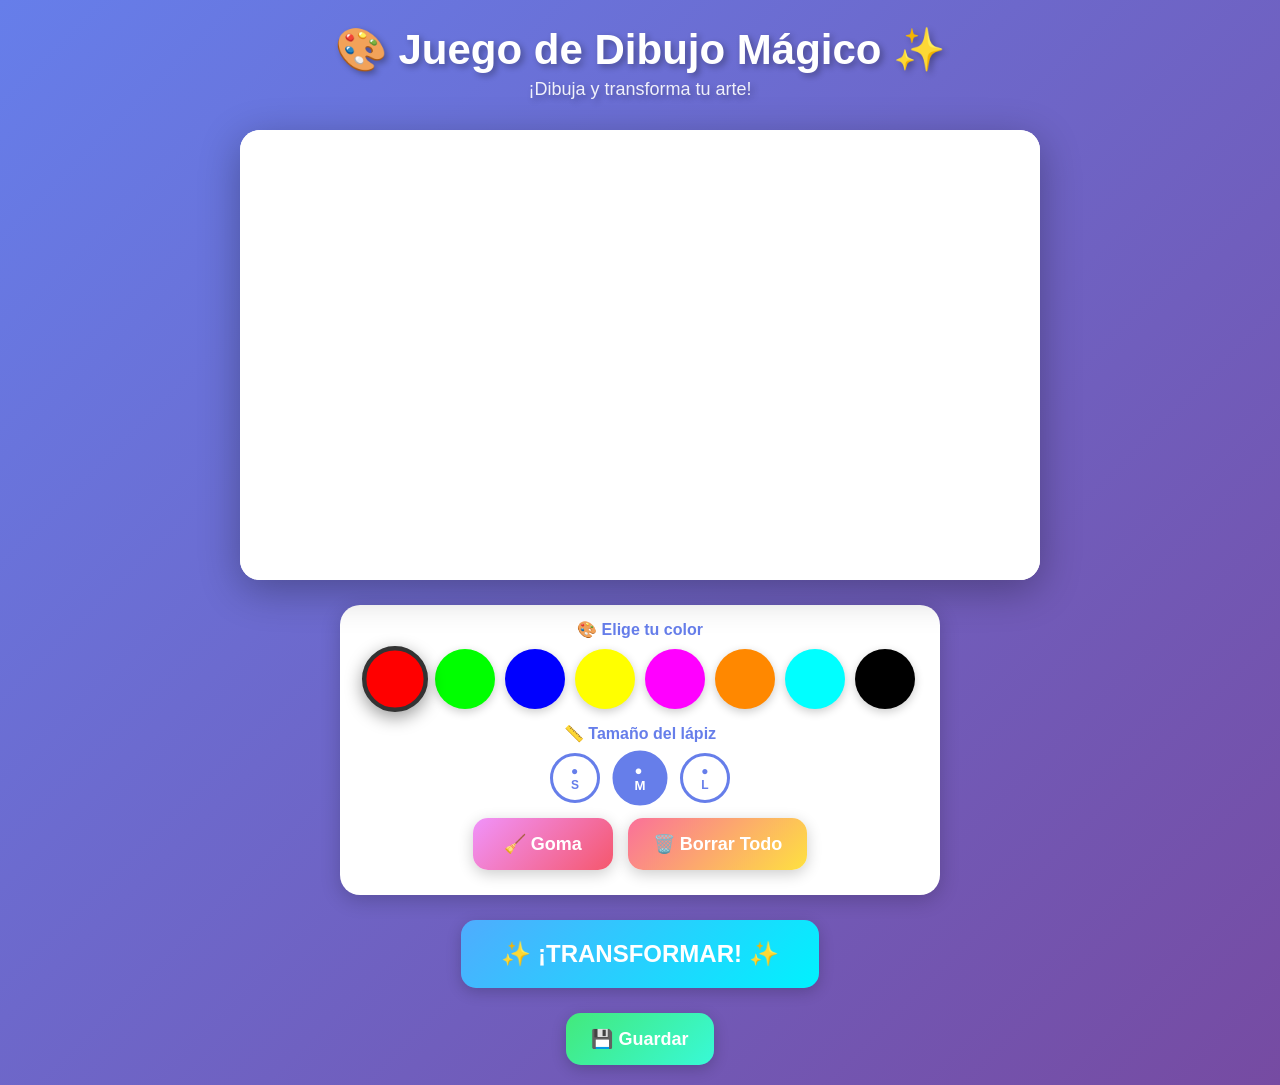
<file: index.html>
<!DOCTYPE html>
<html lang="es">
<head>
    <meta charset="UTF-8">
    <meta name="viewport" content="width=device-width, initial-scale=1.0, maximum-scale=1.0, user-scalable=no">
    <meta name="mobile-web-app-capable" content="yes">
    <meta name="apple-mobile-web-app-capable" content="yes">
    <meta name="apple-mobile-web-app-status-bar-style" content="black-translucent">
    <title>🎨 Juego de Dibujo Mágico</title>
    <style>
        * {
            margin: 0;
            padding: 0;
            box-sizing: border-box;
            -webkit-tap-highlight-color: transparent;
        }

        body {
            font-family: 'Comic Sans MS', 'Arial Rounded MT Bold', cursive, sans-serif;
            background: linear-gradient(135deg, #667eea 0%, #764ba2 100%);
            min-height: 100vh;
            display: flex;
            flex-direction: column;
            align-items: center;
            padding: 10px;
            touch-action: none;
            user-select: none;
            -webkit-user-select: none;
            overflow-x: hidden;
        }

        .header {
            text-align: center;
            color: white;
            margin: 15px 0;
            text-shadow: 3px 3px 6px rgba(0,0,0,0.3);
            animation: bounce 2s infinite;
        }

        .header h1 {
            font-size: clamp(24px, 6vw, 42px);
            margin-bottom: 5px;
        }

        .header p {
            font-size: clamp(14px, 3vw, 18px);
            opacity: 0.9;
        }

        @keyframes bounce {
            0%, 100% { transform: translateY(0); }
            50% { transform: translateY(-10px); }
        }

        .canvas-container {
            position: relative;
            background: white;
            border-radius: 20px;
            box-shadow: 0 10px 40px rgba(0,0,0,0.3);
            margin: 15px 0;
            overflow: hidden;
        }

        #drawingCanvas {
            display: block;
            cursor: crosshair;
            touch-action: none;
        }

        .magic-overlay {
            position: absolute;
            top: 0;
            left: 0;
            width: 100%;
            height: 100%;
            pointer-events: none;
            opacity: 0;
            transition: opacity 0.5s;
        }

        .magic-overlay.active {
            opacity: 1;
        }

        .tools-container {
            background: white;
            border-radius: 20px;
            padding: 15px;
            box-shadow: 0 5px 20px rgba(0,0,0,0.2);
            margin: 10px 0;
            width: 100%;
            max-width: 600px;
        }

        .section-title {
            font-size: 16px;
            color: #667eea;
            margin-bottom: 10px;
            font-weight: bold;
            text-align: center;
        }

        .color-palette {
            display: flex;
            justify-content: center;
            gap: 10px;
            flex-wrap: wrap;
            margin-bottom: 15px;
        }

        .color-btn {
            width: 60px;
            height: 60px;
            border-radius: 50%;
            border: 4px solid transparent;
            cursor: pointer;
            transition: all 0.3s;
            box-shadow: 0 3px 10px rgba(0,0,0,0.2);
        }

        .color-btn:active {
            transform: scale(0.9);
        }

        .color-btn.active {
            border-color: #333;
            transform: scale(1.1);
            box-shadow: 0 5px 15px rgba(0,0,0,0.4);
        }

        .size-controls {
            display: flex;
            justify-content: center;
            align-items: center;
            gap: 15px;
            margin-bottom: 15px;
            flex-wrap: wrap;
        }

        .size-btn {
            width: 50px;
            height: 50px;
            border-radius: 50%;
            background: white;
            border: 3px solid #667eea;
            cursor: pointer;
            display: flex;
            align-items: center;
            justify-content: center;
            transition: all 0.3s;
            font-size: 12px;
            color: #667eea;
            font-weight: bold;
        }

        .size-btn.active {
            background: #667eea;
            color: white;
            transform: scale(1.1);
        }

        .size-btn:active {
            transform: scale(0.9);
        }

        .tool-btn {
            padding: 15px 25px;
            font-size: 18px;
            border: none;
            border-radius: 15px;
            cursor: pointer;
            font-weight: bold;
            transition: all 0.3s;
            box-shadow: 0 4px 15px rgba(0,0,0,0.2);
            font-family: inherit;
            min-width: 140px;
        }

        .tool-btn:active {
            transform: scale(0.95);
        }

        .eraser-btn {
            background: linear-gradient(135deg, #f093fb 0%, #f5576c 100%);
            color: white;
        }

        .clear-btn {
            background: linear-gradient(135deg, #fa709a 0%, #fee140 100%);
            color: white;
        }

        .magic-btn {
            background: linear-gradient(135deg, #4facfe 0%, #00f2fe 100%);
            color: white;
            font-size: 24px;
            padding: 20px 40px;
            animation: pulse 2s infinite;
            margin: 15px 0;
        }

        @keyframes pulse {
            0%, 100% { transform: scale(1); }
            50% { transform: scale(1.05); }
        }

        .save-btn {
            background: linear-gradient(135deg, #43e97b 0%, #38f9d7 100%);
            color: white;
        }

        .action-buttons {
            display: flex;
            justify-content: center;
            gap: 15px;
            flex-wrap: wrap;
            margin: 10px 0;
        }

        .sparkle {
            position: fixed;
            pointer-events: none;
            animation: sparkleAnim 1s forwards;
        }

        @keyframes sparkleAnim {
            0% {
                transform: translate(0, 0) scale(0);
                opacity: 1;
            }
            100% {
                transform: translate(var(--tx), var(--ty)) scale(1);
                opacity: 0;
            }
        }

        .effect-name {
            position: fixed;
            top: 50%;
            left: 50%;
            transform: translate(-50%, -50%);
            font-size: 48px;
            color: white;
            text-shadow: 3px 3px 10px rgba(0,0,0,0.5);
            opacity: 0;
            pointer-events: none;
            z-index: 1000;
            animation: showEffect 2s forwards;
        }

        @keyframes showEffect {
            0% { opacity: 0; transform: translate(-50%, -50%) scale(0); }
            50% { opacity: 1; transform: translate(-50%, -50%) scale(1.2); }
            100% { opacity: 0; transform: translate(-50%, -50%) scale(1); }
        }

        /* Responsive Design */
        @media (max-width: 768px) {
            .canvas-container {
                width: 95vw;
                max-width: 600px;
            }

            #drawingCanvas {
                width: 100%;
                height: auto;
            }

            .tools-container {
                width: 95vw;
            }

            .color-btn {
                width: 50px;
                height: 50px;
            }
        }

        @media (max-width: 480px) {
            .color-btn {
                width: 45px;
                height: 45px;
            }

            .size-btn {
                width: 45px;
                height: 45px;
                font-size: 10px;
            }

            .tool-btn {
                padding: 12px 20px;
                font-size: 16px;
                min-width: 120px;
            }

            .magic-btn {
                font-size: 20px;
                padding: 15px 30px;
            }
        }

        /* Loading animation */
        .loading {
            position: fixed;
            top: 0;
            left: 0;
            width: 100%;
            height: 100%;
            background: rgba(0,0,0,0.8);
            display: none;
            justify-content: center;
            align-items: center;
            z-index: 9999;
        }

        .loading.active {
            display: flex;
        }

        .loading-spinner {
            width: 80px;
            height: 80px;
            border: 8px solid #f3f3f3;
            border-top: 8px solid #667eea;
            border-radius: 50%;
            animation: spin 1s linear infinite;
        }

        @keyframes spin {
            0% { transform: rotate(0deg); }
            100% { transform: rotate(360deg); }
        }
    </style>
</head>
<body>
    <div class="header">
        <h1>🎨 Juego de Dibujo Mágico ✨</h1>
        <p>¡Dibuja y transforma tu arte!</p>
    </div>

    <div class="canvas-container">
        <canvas id="drawingCanvas" width="800" height="600"></canvas>
        <div class="magic-overlay" id="magicOverlay"></div>
    </div>

    <div class="tools-container">
        <div class="section-title">🎨 Elige tu color</div>
        <div class="color-palette" id="colorPalette">
            <div class="color-btn active" style="background: #FF0000;" data-color="#FF0000"></div>
            <div class="color-btn" style="background: #00FF00;" data-color="#00FF00"></div>
            <div class="color-btn" style="background: #0000FF;" data-color="#0000FF"></div>
            <div class="color-btn" style="background: #FFFF00;" data-color="#FFFF00"></div>
            <div class="color-btn" style="background: #FF00FF;" data-color="#FF00FF"></div>
            <div class="color-btn" style="background: #FF8800;" data-color="#FF8800"></div>
            <div class="color-btn" style="background: #00FFFF;" data-color="#00FFFF"></div>
            <div class="color-btn" style="background: #000000;" data-color="#000000"></div>
        </div>

        <div class="section-title">📏 Tamaño del lápiz</div>
        <div class="size-controls">
            <div class="size-btn" data-size="5">●<br>S</div>
            <div class="size-btn active" data-size="10">●<br>M</div>
            <div class="size-btn" data-size="20">●<br>L</div>
        </div>

        <div class="action-buttons">
            <button class="tool-btn eraser-btn" id="eraserBtn">🧹 Goma</button>
            <button class="tool-btn clear-btn" id="clearBtn">🗑️ Borrar Todo</button>
        </div>
    </div>

    <button class="tool-btn magic-btn" id="magicBtn">✨ ¡TRANSFORMAR! ✨</button>

    <div class="action-buttons">
        <button class="tool-btn save-btn" id="saveBtn">💾 Guardar</button>
    </div>

    <div class="loading" id="loading">
        <div class="loading-spinner"></div>
    </div>

    <script>
        // Canvas setup
        const canvas = document.getElementById('drawingCanvas');
        const ctx = canvas.getContext('2d');
        const magicOverlay = document.getElementById('magicOverlay');
        const loading = document.getElementById('loading');

        // Responsive canvas
        function resizeCanvas() {
            const container = canvas.parentElement;
            const maxWidth = Math.min(800, window.innerWidth - 20);
            const maxHeight = Math.min(600, window.innerHeight * 0.5);
            
            canvas.width = maxWidth;
            canvas.height = maxHeight;
            
            // Restore white background
            ctx.fillStyle = 'white';
            ctx.fillRect(0, 0, canvas.width, canvas.height);
        }

        resizeCanvas();
        window.addEventListener('resize', resizeCanvas);

        // Drawing state
        let isDrawing = false;
        let currentColor = '#FF0000';
        let currentSize = 10;
        let isEraser = false;
        let currentEffect = null;

        // Initialize white background
        ctx.fillStyle = 'white';
        ctx.fillRect(0, 0, canvas.width, canvas.height);

        // Drawing functions
        function startDrawing(e) {
            isDrawing = true;
            const pos = getPosition(e);
            ctx.beginPath();
            ctx.moveTo(pos.x, pos.y);
            draw(e);
        }

        function draw(e) {
            if (!isDrawing) return;
            
            e.preventDefault();
            const pos = getPosition(e);
            
            ctx.lineCap = 'round';
            ctx.lineJoin = 'round';
            ctx.lineWidth = currentSize;
            ctx.strokeStyle = isEraser ? 'white' : currentColor;
            
            ctx.lineTo(pos.x, pos.y);
            ctx.stroke();
        }

        function stopDrawing() {
            isDrawing = false;
            ctx.beginPath();
        }

        function getPosition(e) {
            const rect = canvas.getBoundingClientRect();
            const scaleX = canvas.width / rect.width;
            const scaleY = canvas.height / rect.height;
            
            let clientX, clientY;
            
            if (e.touches && e.touches[0]) {
                clientX = e.touches[0].clientX;
                clientY = e.touches[0].clientY;
            } else {
                clientX = e.clientX;
                clientY = e.clientY;
            }
            
            return {
                x: (clientX - rect.left) * scaleX,
                y: (clientY - rect.top) * scaleY
            };
        }

        // Mouse events
        canvas.addEventListener('mousedown', startDrawing);
        canvas.addEventListener('mousemove', draw);
        canvas.addEventListener('mouseup', stopDrawing);
        canvas.addEventListener('mouseleave', stopDrawing);

        // Touch events
        canvas.addEventListener('touchstart', startDrawing);
        canvas.addEventListener('touchmove', draw);
        canvas.addEventListener('touchend', stopDrawing);
        canvas.addEventListener('touchcancel', stopDrawing);

        // Color palette
        document.querySelectorAll('.color-btn').forEach(btn => {
            btn.addEventListener('click', function() {
                document.querySelectorAll('.color-btn').forEach(b => b.classList.remove('active'));
                this.classList.add('active');
                currentColor = this.dataset.color;
                isEraser = false;
                createSparkles(this);
                
                // Haptic feedback
                if (navigator.vibrate) {
                    navigator.vibrate(50);
                }
            });
        });

        // Size controls
        document.querySelectorAll('.size-btn').forEach(btn => {
            btn.addEventListener('click', function() {
                document.querySelectorAll('.size-btn').forEach(b => b.classList.remove('active'));
                this.classList.add('active');
                currentSize = parseInt(this.dataset.size);
                
                // Haptic feedback
                if (navigator.vibrate) {
                    navigator.vibrate(50);
                }
            });
        });

        // Eraser button
        document.getElementById('eraserBtn').addEventListener('click', function() {
            isEraser = !isEraser;
            this.style.opacity = isEraser ? '0.6' : '1';
            this.textContent = isEraser ? '✏️ Lápiz' : '🧹 Goma';
            
            // Haptic feedback
            if (navigator.vibrate) {
                navigator.vibrate(100);
            }
        });

        // Clear button
        document.getElementById('clearBtn').addEventListener('click', function() {
            if (confirm('¿Quieres borrar todo el dibujo?')) {
                ctx.fillStyle = 'white';
                ctx.fillRect(0, 0, canvas.width, canvas.height);
                removeEffect();
                
                // Haptic feedback
                if (navigator.vibrate) {
                    navigator.vibrate([100, 50, 100]);
                }
            }
        });

        // AI-like drawing analyzer
        function analyzeDrawing() {
            const imageData = ctx.getImageData(0, 0, canvas.width, canvas.height);
            const pixels = imageData.data;
            
            let totalPixels = 0;
            let coloredPixels = 0;
            let shapes = [];
            let topHalf = 0;
            let bottomHalf = 0;
            let leftSide = 0;
            let rightSide = 0;
            
            // Analyze pixel distribution
            for (let i = 0; i < pixels.length; i += 4) {
                const r = pixels[i];
                const g = pixels[i + 1];
                const b = pixels[i + 2];
                
                // Check if pixel is not white
                if (r < 250 || g < 250 || b < 250) {
                    coloredPixels++;
                    const pixelIndex = i / 4;
                    const x = pixelIndex % canvas.width;
                    const y = Math.floor(pixelIndex / canvas.width);
                    
                    if (y < canvas.height / 2) topHalf++;
                    else bottomHalf++;
                    
                    if (x < canvas.width / 2) leftSide++;
                    else rightSide++;
                }
                totalPixels++;
            }
            
            const coverage = coloredPixels / (totalPixels / 4);
            const topBottomRatio = topHalf / (bottomHalf || 1);
            const leftRightRatio = leftSide / (rightSide || 1);
            const isBalanced = Math.abs(leftRightRatio - 1) < 0.3;
            
            // Detect what was drawn based on characteristics
            let detection = {
                type: 'abstract',
                emoji: '🎨',
                name: 'Arte Abstracto'
            };
            
            if (coverage < 0.05) {
                detection = { type: 'empty', emoji: '✨', name: '¡Dibuja algo!' };
            } else if (topBottomRatio > 1.5 && coverage > 0.1) {
                detection = { type: 'person', emoji: '👤', name: '¡Una Persona!' };
            } else if (topBottomRatio < 0.7 && isBalanced) {
                detection = { type: 'house', emoji: '🏠', name: '¡Una Casa!' };
            } else if (coverage > 0.3 && !isBalanced) {
                detection = { type: 'animal', emoji: '🐶', name: '¡Un Animal!' };
            } else if (coverage > 0.2 && isBalanced) {
                detection = { type: 'vehicle', emoji: '🚗', name: '¡Un Vehículo!' };
            } else if (topBottomRatio > 2) {
                detection = { type: 'tree', emoji: '🌳', name: '¡Un Árbol!' };
            } else if (coverage > 0.15) {
                detection = { type: 'object', emoji: '⭐', name: '¡Un Objeto!' };
            }
            
            return detection;
        }
        
        // Enhanced drawing effects based on detection
        function applyEnhancedEffect(detection) {
            // Save original canvas
            const originalImage = ctx.getImageData(0, 0, canvas.width, canvas.height);
            
            // Create temporary canvas for processing
            const tempCanvas = document.createElement('canvas');
            tempCanvas.width = canvas.width;
            tempCanvas.height = canvas.height;
            const tempCtx = tempCanvas.getContext('2d');
            tempCtx.putImageData(originalImage, 0, 0);
            
            // Apply edge detection and enhancement
            const enhanced = enhanceDrawing(originalImage);
            ctx.putImageData(enhanced, 0, 0);
            
            // Apply specific effects based on detection
            switch(detection.type) {
                case 'person':
                    canvas.style.filter = 'contrast(140%) brightness(110%) saturate(120%)';
                    canvas.style.boxShadow = '0 0 20px rgba(100, 150, 255, 0.6)';
                    break;
                case 'house':
                    canvas.style.filter = 'contrast(130%) brightness(105%) sepia(20%)';
                    canvas.style.boxShadow = '0 0 20px rgba(255, 200, 100, 0.5)';
                    break;
                case 'animal':
                    canvas.style.filter = 'contrast(135%) brightness(108%) saturate(140%)';
                    canvas.style.boxShadow = '0 0 20px rgba(150, 255, 150, 0.5)';
                    break;
                case 'vehicle':
                    canvas.style.filter = 'contrast(150%) brightness(110%) saturate(130%)';
                    canvas.style.boxShadow = '0 0 20px rgba(255, 100, 100, 0.5)';
                    break;
                case 'tree':
                    canvas.style.filter = 'contrast(125%) brightness(105%) saturate(150%) hue-rotate(-10deg)';
                    canvas.style.boxShadow = '0 0 20px rgba(100, 255, 100, 0.6)';
                    break;
                default:
                    canvas.style.filter = 'contrast(130%) brightness(110%) saturate(120%)';
                    canvas.style.boxShadow = '0 0 20px rgba(200, 150, 255, 0.5)';
            }
        }
        
        // Enhance drawing using image processing
        function enhanceDrawing(imageData) {
            const data = imageData.data;
            const enhanced = ctx.createImageData(imageData.width, imageData.height);
            
            // Apply edge enhancement and smoothing
            for (let y = 1; y < imageData.height - 1; y++) {
                for (let x = 1; x < imageData.width - 1; x++) {
                    const idx = (y * imageData.width + x) * 4;
                    
                    // Get surrounding pixels for smoothing
                    const neighbors = [
                        getPixel(data, x-1, y-1, imageData.width),
                        getPixel(data, x, y-1, imageData.width),
                        getPixel(data, x+1, y-1, imageData.width),
                        getPixel(data, x-1, y, imageData.width),
                        getPixel(data, x, y, imageData.width),
                        getPixel(data, x+1, y, imageData.width),
                        getPixel(data, x-1, y+1, imageData.width),
                        getPixel(data, x, y+1, imageData.width),
                        getPixel(data, x+1, y+1, imageData.width)
                    ];
                    
                    // Apply Gaussian blur for smoothing
                    let r = 0, g = 0, b = 0;
                    neighbors.forEach(p => {
                        r += p.r;
                        g += p.g;
                        b += p.b;
                    });
                    
                    enhanced.data[idx] = Math.min(255, r / 9);
                    enhanced.data[idx + 1] = Math.min(255, g / 9);
                    enhanced.data[idx + 2] = Math.min(255, b / 9);
                    enhanced.data[idx + 3] = 255;
                }
            }
            
            return enhanced;
        }
        
        function getPixel(data, x, y, width) {
            const idx = (y * width + x) * 4;
            return {
                r: data[idx],
                g: data[idx + 1],
                b: data[idx + 2]
            };
        }
        
        // Magic effects (legacy - kept for variety)
        const effects = [
            {
                name: '🌈 Arcoíris',
                apply: () => {
                    canvas.style.filter = 'hue-rotate(180deg) saturate(150%)';
                    canvas.style.animation = 'rainbow 3s infinite';
                }
            },
            {
                name: '✨ Brillante',
                apply: () => {
                    canvas.style.filter = 'brightness(150%) saturate(200%) contrast(120%)';
                }
            },
            {
                name: '🌟 Neón',
                apply: () => {
                    canvas.style.filter = 'brightness(120%) contrast(150%) saturate(200%)';
                    canvas.style.boxShadow = '0 0 30px rgba(255, 0, 255, 0.8), 0 0 60px rgba(0, 255, 255, 0.6)';
                }
            }
        ];

        // Add rainbow animation
        const style = document.createElement('style');
        style.textContent = `
            @keyframes rainbow {
                0% { filter: hue-rotate(0deg) saturate(150%); }
                100% { filter: hue-rotate(360deg) saturate(150%); }
            }
        `;
        document.head.appendChild(style);

        function removeEffect() {
            canvas.style.filter = 'none';
            canvas.style.animation = 'none';
            canvas.style.boxShadow = 'none';
            currentEffect = null;
        }

        // Magic button with AI detection
        document.getElementById('magicBtn').addEventListener('click', function() {
            loading.classList.add('active');
            
            setTimeout(() => {
                // Analyze what was drawn
                const detection = analyzeDrawing();
                
                console.log('Detectado:', detection.name);
                
                // 70% chance to use AI detection, 30% random effect
                if (Math.random() > 0.3 && detection.type !== 'empty') {
                    // Apply enhanced effect based on detection
                    applyEnhancedEffect(detection);
                    showEffectName(detection.emoji + ' ' + detection.name);
                } else {
                    // Apply random magic effect
                    const effect = effects[Math.floor(Math.random() * effects.length)];
                    currentEffect = effect;
                    effect.apply();
                    showEffectName(effect.name);
                }
                
                // Create magic particles
                createMagicParticles();
                
                loading.classList.remove('active');
                
                // Haptic feedback
                if (navigator.vibrate) {
                    navigator.vibrate([200, 100, 200]);
                }
            }, 1500);
        });

        // Save button
        document.getElementById('saveBtn').addEventListener('click', function() {
            const link = document.createElement('a');
            const timestamp = new Date().getTime();
            link.download = `dibujo-magico-${timestamp}.png`;
            link.href = canvas.toDataURL('image/png');
            link.click();
            
            // Try to share if available (mobile)
            if (navigator.share && navigator.canShare) {
                canvas.toBlob(blob => {
                    const file = new File([blob], `dibujo-magico-${timestamp}.png`, { type: 'image/png' });
                    if (navigator.canShare({ files: [file] })) {
                        navigator.share({
                            title: 'Mi Dibujo Mágico',
                            text: '¡Mira mi dibujo mágico!',
                            files: [file]
                        }).catch(err => console.log('Share cancelled'));
                    }
                });
            }
            
            // Haptic feedback
            if (navigator.vibrate) {
                navigator.vibrate(200);
            }
        });

        // Sparkles effect
        function createSparkles(element) {
            const rect = element.getBoundingClientRect();
            for (let i = 0; i < 5; i++) {
                const sparkle = document.createElement('div');
                sparkle.className = 'sparkle';
                sparkle.textContent = '✨';
                sparkle.style.left = rect.left + rect.width / 2 + 'px';
                sparkle.style.top = rect.top + rect.height / 2 + 'px';
                sparkle.style.setProperty('--tx', `${(Math.random() - 0.5) * 100}px`);
                sparkle.style.setProperty('--ty', `${(Math.random() - 0.5) * 100}px`);
                document.body.appendChild(sparkle);
                
                setTimeout(() => sparkle.remove(), 1000);
            }
        }

        // Magic particles
        function createMagicParticles() {
            const particles = ['✨', '⭐', '🌟', '💫', '🎨', '🌈'];
            for (let i = 0; i < 20; i++) {
                setTimeout(() => {
                    const particle = document.createElement('div');
                    particle.className = 'sparkle';
                    particle.textContent = particles[Math.floor(Math.random() * particles.length)];
                    particle.style.left = Math.random() * window.innerWidth + 'px';
                    particle.style.top = Math.random() * window.innerHeight + 'px';
                    particle.style.fontSize = (Math.random() * 20 + 20) + 'px';
                    particle.style.setProperty('--tx', `${(Math.random() - 0.5) * 200}px`);
                    particle.style.setProperty('--ty', `${(Math.random() - 0.5) * 200}px`);
                    document.body.appendChild(particle);
                    
                    setTimeout(() => particle.remove(), 1000);
                }, i * 50);
            }
        }

        // Show effect name
        function showEffectName(name) {
            const effectDiv = document.createElement('div');
            effectDiv.className = 'effect-name';
            effectDiv.textContent = name;
            document.body.appendChild(effectDiv);
            
            setTimeout(() => effectDiv.remove(), 2000);
        }

        // Prevent context menu on canvas (mobile)
        canvas.addEventListener('contextmenu', e => e.preventDefault());
        
        // Prevent scrolling when touching the canvas
        document.body.addEventListener('touchmove', function(e) {
            if (e.target === canvas) {
                e.preventDefault();
            }
        }, { passive: false });

        // Fullscreen support
        document.addEventListener('dblclick', function() {
            if (!document.fullscreenElement) {
                document.documentElement.requestFullscreen().catch(err => {
                    console.log('Fullscreen not available');
                });
            } else {
                document.exitFullscreen();
            }
        });

        console.log('🎨 Juego de Dibujo Mágico cargado correctamente! ✨');
        console.log('- Dibuja con el ratón o con tu dedo en móvil');
        console.log('- Elige colores y tamaños');
        console.log('- Pulsa TRANSFORMAR para efectos mágicos');
        console.log('- Guarda tus creaciones con el botón Guardar');
    </script>
</body>
</html>
</file>
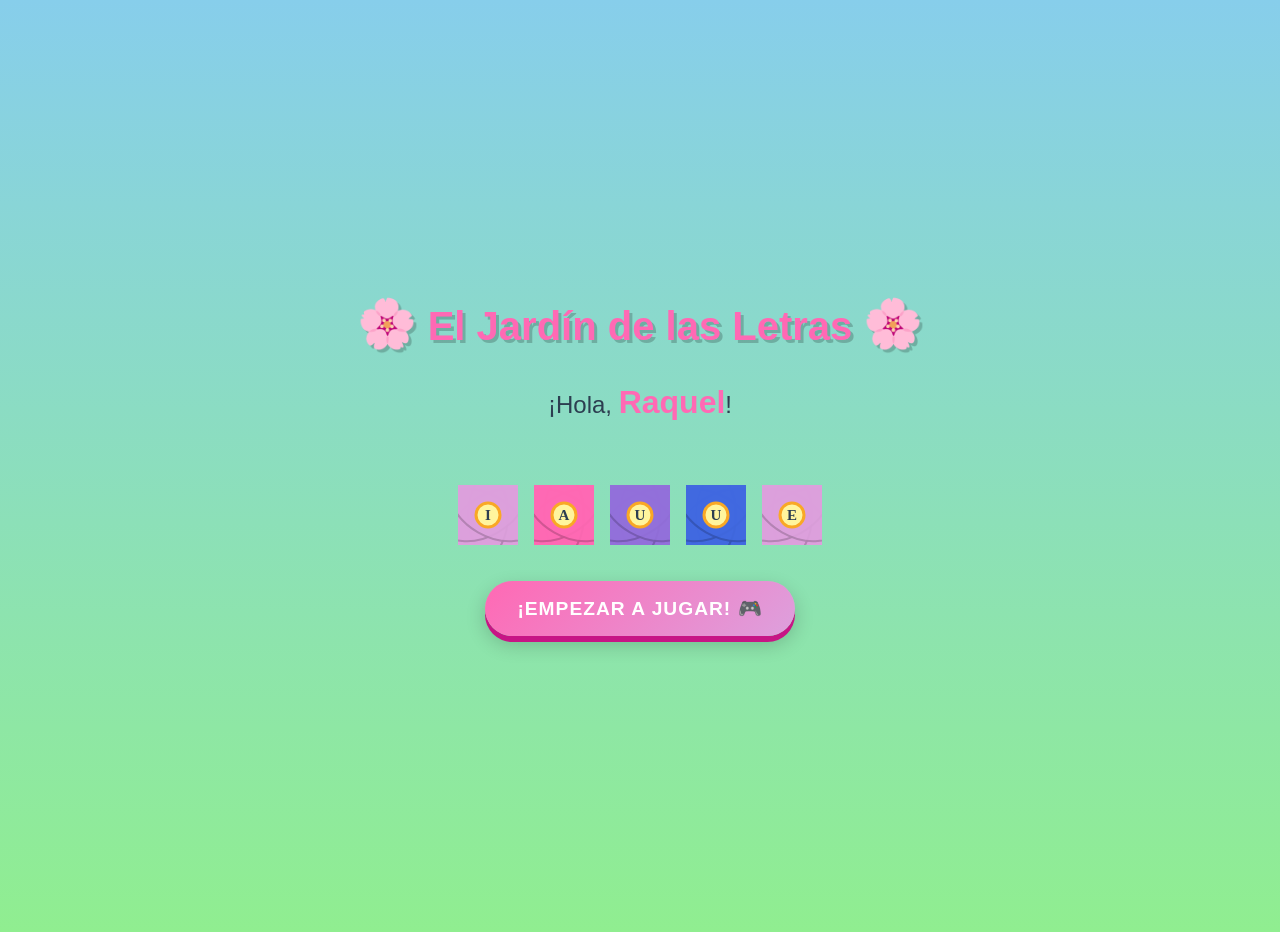
<file: letras/index.html>
<!DOCTYPE html>
<html lang="es">
<head>
    <meta charset="UTF-8">
    <meta name="viewport" content="width=device-width, initial-scale=1.0, user-scalable=no">
    <meta name="description" content="El Jardín de las Letras de Raquel - Juego educativo de lectoescritura">
    <meta name="theme-color" content="#87CEEB">
    <title>🌸 El Jardín de las Letras de Raquel</title>
    <link rel="stylesheet" href="css/styles.css">
</head>
<body>
    <!-- Pantalla de Bienvenida -->
    <div id="pantalla-bienvenida" class="pantalla activa">
        <div class="contenedor-bienvenida">
            <h1 class="titulo-principal">
                <span class="emoji-grande">🌸</span>
                El Jardín de las Letras
                <span class="emoji-grande">🌸</span>
            </h1>
            <div class="nombre-usuario">
                <p class="texto-bienvenida">¡Hola, <span id="nombre-jugador">Raquel</span>!</p>
            </div>
            <div id="flores-decorativas" class="flores-decorativas"></div>
            <button class="boton-principal" onclick="mostrarMenu()">
                ¡Empezar a Jugar! 🎮
            </button>
        </div>
    </div>

    <!-- Menú Principal -->
    <div id="menu-principal" class="pantalla">
        <div class="header-menu">
            <h2>Elige tu Aventura 🌈</h2>
            <div class="info-progreso">
                <span>⭐ <span id="estrellas-total">0</span></span>
                <span>🌺 <span id="letras-dominadas">0</span>/27</span>
            </div>
        </div>
        
        <!-- Categorías del Menú -->
        <div class="seccion-menu">
            <h3 class="titulo-categoria">📚 Aprende las Letras</h3>
            <div class="grid-modulos">
                <div class="tarjeta-modulo" onclick="iniciarModulo('conoce-letras')">
                    <div class="icono-modulo">🌺</div>
                    <h3>Conoce las Letras</h3>
                    <p>Aprende el abecedario</p>
                </div>

                <div class="tarjeta-modulo" onclick="iniciarModulo('encuentra-letra')">
                    <div class="icono-modulo">🔍</div>
                    <h3>Encuentra la Letra</h3>
                    <p>Escucha y toca</p>
                </div>

                <div class="tarjeta-modulo" onclick="iniciarModulo('forma-palabras')">
                    <div class="icono-modulo">🌼</div>
                    <h3>Forma Palabras</h3>
                    <p>Ordena las letras</p>
                </div>

                <div class="tarjeta-modulo" onclick="iniciarModulo('jardin-silabas')">
                    <div class="icono-modulo">🌻</div>
                    <h3>Jardín de Sílabas</h3>
                    <p>Une las sílabas</p>
                </div>

                <div class="tarjeta-modulo" onclick="iniciarModulo('camino-abecedario')">
                    <div class="icono-modulo">🌈</div>
                    <h3>Camino del Abecedario</h3>
                    <p>Recorre de A a Z</p>
                </div>
            </div>
        </div>

        <div class="seccion-menu">
            <h3 class="titulo-categoria">🔢 Juegos de Números</h3>
            <div class="grid-modulos">
                <div class="tarjeta-modulo" onclick="iniciarModulo('granja-numeros')">
                    <div class="icono-modulo">🐄</div>
                    <h3>La Granja de Números</h3>
                    <p>Cuenta y suma</p>
                </div>
            </div>
        </div>

        <div class="seccion-menu">
            <h3 class="titulo-categoria">🎨 Juegos Creativos</h3>
            <div class="grid-modulos">
                <div class="tarjeta-modulo" onclick="iniciarActividadExplorer('libro-colores')">
                    <div class="icono-modulo">🎨</div>
                    <h3>Libro de Colores</h3>
                    <p>Colorea y crea</p>
                </div>

                <div class="tarjeta-modulo" onclick="iniciarActividadExplorer('clasificar-colores')">
                    <div class="icono-modulo">🌈</div>
                    <h3>Clasificar Colores</h3>
                    <p>Ordena por color</p>
                </div>
            </div>
        </div>

        <div class="seccion-menu">
            <h3 class="titulo-categoria">🧩 Juegos de Lógica</h3>
            <div class="grid-modulos">
                <div class="tarjeta-modulo" onclick="iniciarActividadExplorer('mapas')">
                    <div class="icono-modulo">🗺️</div>
                    <h3>Mapas del Tesoro</h3>
                    <p>Encuentra el tesoro</p>
                </div>

                <div class="tarjeta-modulo" onclick="iniciarActividadExplorer('secuencias')">
                    <div class="icono-modulo">🔢</div>
                    <h3>Secuencias</h3>
                    <p>Completa el patrón</p>
                </div>

                <div class="tarjeta-modulo" onclick="iniciarActividadExplorer('laberintos')">
                    <div class="icono-modulo">🌳</div>
                    <h3>Laberintos</h3>
                    <p>Encuentra la salida</p>
                </div>

                <div class="tarjeta-modulo" onclick="iniciarActividadExplorer('diferencias')">
                    <div class="icono-modulo">🔍</div>
                    <h3>Encuentra Diferencias</h3>
                    <p>Busca las diferencias</p>
                </div>
            </div>
        </div>

        <div class="seccion-menu">
            <h3 class="titulo-categoria">🎯 Juegos de Memoria</h3>
            <div class="grid-modulos">
                <div class="tarjeta-modulo" onclick="iniciarModulo('memoria-magica')">
                    <div class="icono-modulo">✨</div>
                    <h3>Memoria Mágica</h3>
                    <p>Encuentra las parejas</p>
                </div>

                <div class="tarjeta-modulo" onclick="iniciarActividadExplorer('sombras')">
                    <div class="icono-modulo">👥</div>
                    <h3>Emparejar Sombras</h3>
                    <p>Une objeto y sombra</p>
                </div>

                <div class="tarjeta-modulo" onclick="iniciarActividadExplorer('parejas')">
                    <div class="icono-modulo">🔗</div>
                    <h3>Unir Parejas</h3>
                    <p>Conecta relacionados</p>
                </div>

                <div class="tarjeta-modulo" onclick="iniciarActividadExplorer('simon')">
                    <div class="icono-modulo">🎯</div>
                    <h3>Simon Dice</h3>
                    <p>Repite la secuencia</p>
                </div>
            </div>
        </div>

        <div class="seccion-menu">
            <h3 class="titulo-categoria">📊 Progreso</h3>
            <div class="grid-modulos">
                <div class="tarjeta-modulo" onclick="mostrarEstadisticas()">
                    <div class="icono-modulo">📊</div>
                    <h3>Mi Progreso</h3>
                    <p>Ver estadísticas</p>
                </div>
            </div>
        </div>
    </div>

    <!-- Pantalla: Conoce las Letras -->
    <div id="pantalla-conoce-letras" class="pantalla">
        <div class="header-juego">
            <button class="boton-volver" onclick="volverAlMenu()">⬅️ Volver</button>
            <h2>Conoce las Letras 🌺</h2>
            <div class="controles-audio">
                <button id="btn-audio" class="boton-icono" onclick="toggleAudio()">🔊</button>
            </div>
        </div>
        
        <div class="contenedor-juego">
            <div id="flor-letra-grande" class="flor-letra-grande"></div>
            <div class="botones-navegacion">
                <button class="boton-nav" onclick="letraAnterior()">⬅️ Anterior</button>
                <button class="boton-nav" onclick="repetirAudio()">🔊 Repetir</button>
                <button class="boton-nav" onclick="letraSiguiente()">Siguiente ➡️</button>
            </div>
            <div class="selector-tipo">
                <button class="boton-tipo activo" onclick="cambiarTipo('mayuscula')">MAYÚSCULA</button>
                <button class="boton-tipo" onclick="cambiarTipo('minuscula')">minúscula</button>
            </div>
        </div>
    </div>

    <!-- Pantalla: Encuentra la Letra -->
    <div id="pantalla-encuentra-letra" class="pantalla">
        <div class="header-juego">
            <button class="boton-volver" onclick="volverAlMenu()">⬅️ Volver</button>
            <h2>Encuentra la Letra 🔍</h2>
            <div class="vidas">
                <span id="corazones">❤️❤️❤️</span>
            </div>
        </div>
        
        <div class="contenedor-juego">
            <div class="instruccion-juego">
                <p id="instruccion-texto">Escucha y toca la letra correcta</p>
                <button class="boton-principal" onclick="reproducirLetraObjetivo()">🔊 Escuchar</button>
            </div>
            <div id="opciones-letras" class="grid-opciones"></div>
            <div class="puntuacion">
                <p>Aciertos: <span id="aciertos">0</span> / <span id="total-intentos">10</span></p>
            </div>
        </div>
    </div>

    <!-- Pantalla: Forma Palabras -->
    <div id="pantalla-forma-palabras" class="pantalla">
        <div class="header-juego">
            <button class="boton-volver" onclick="volverAlMenu()">⬅️ Volver</button>
            <h2>Forma Palabras 🌼</h2>
            <div class="puntuacion-palabras">
                <span>Palabra <span id="numero-palabra">1</span>/10</span>
            </div>
        </div>
        
        <div class="contenedor-juego">
            <div id="ilustracion-palabra" class="ilustracion-palabra"></div>
            <div id="zona-construccion" class="zona-construccion"></div>
            <div id="letras-disponibles" class="letras-disponibles"></div>
            <button class="boton-principal" onclick="verificarPalabra()">✓ Comprobar</button>
        </div>
    </div>

    <!-- Pantalla: Jardín de Sílabas -->
    <div id="pantalla-jardin-silabas" class="pantalla">
        <div class="header-juego">
            <button class="boton-volver" onclick="volverAlMenu()">⬅️ Volver</button>
            <h2>Jardín de Sílabas 🌻</h2>
        </div>
        
        <div class="contenedor-juego">
            <div class="selector-familia">
                <button class="boton-familia" onclick="seleccionarFamilia('M')">MA-ME-MI-MO-MU</button>
                <button class="boton-familia" onclick="seleccionarFamilia('P')">PA-PE-PI-PO-PU</button>
                <button class="boton-familia" onclick="seleccionarFamilia('S')">SA-SE-SI-SO-SU</button>
                <button class="boton-familia" onclick="seleccionarFamilia('T')">TA-TE-TI-TO-TU</button>
                <button class="boton-familia" onclick="seleccionarFamilia('L')">LA-LE-LI-LO-LU</button>
            </div>
            <div id="contenedor-silabas" class="contenedor-silabas"></div>
        </div>
    </div>

    <!-- Pantalla: Camino del Abecedario -->
    <div id="pantalla-camino-abecedario" class="pantalla">
        <div class="header-juego">
            <button class="boton-volver" onclick="volverAlMenu()">⬅️ Volver</button>
            <h2>Camino del Abecedario 🌈</h2>
        </div>
        
        <div class="contenedor-juego">
            <div id="mapa-abecedario" class="mapa-abecedario"></div>
        </div>
    </div>

    <!-- Pantalla: La Granja de Números - Menú -->
    <div id="pantalla-granja-numeros" class="pantalla">
        <div class="header-juego">
            <button class="boton-volver" onclick="volverAlMenu()">⬅️ Volver</button>
            <h2>La Granja de Números 🐄</h2>
            <div class="puntuacion">
                <span>🌟 <span id="puntos-granja">0</span> puntos</span>
            </div>
        </div>
        
        <div class="contenedor-juego">
            <div class="grid-modulos">
                <div class="tarjeta-modulo" onclick="iniciarJuegoNumeros('conteo')">
                    <div class="icono-modulo">🐑</div>
                    <h3>¿Cuántos Hay?</h3>
                    <p>Cuenta los animales</p>
                </div>
                <div class="tarjeta-modulo" onclick="iniciarJuegoNumeros('suma')">
                    <div class="icono-modulo">🐮</div>
                    <h3>Suma Animales</h3>
                    <p>Suma y aprende</p>
                </div>
                <div class="tarjeta-modulo" onclick="iniciarJuegoNumeros('decorar')">
                    <div class="icono-modulo">🏡</div>
                    <h3>Decora tu Granja</h3>
                    <p>Personaliza tu granja</p>
                </div>
            </div>
        </div>
    </div>

    <!-- Pantalla: Juego de Conteo -->
    <div id="pantalla-conteo-animales" class="pantalla">
        <div class="header-juego">
            <button class="boton-volver" onclick="volverAGranja()">⬅️ Volver</button>
            <h2>¿Cuántos Hay? 🐑</h2>
            <div class="vidas">
                <span id="corazones-conteo">❤️❤️❤️</span>
            </div>
        </div>
        
        <div class="contenedor-juego">
            <div class="instruccion-juego">
                <p id="pregunta-conteo">¿Cuántos animales ves?</p>
            </div>
            <div id="zona-animales" class="zona-animales"></div>
            <div id="opciones-numeros" class="grid-opciones-numeros"></div>
            <div class="puntuacion">
                <p>Nivel: <span id="nivel-conteo">1</span> | Aciertos: <span id="aciertos-conteo">0</span></p>
            </div>
        </div>
    </div>

    <!-- Pantalla: Juego de Sumas -->
    <div id="pantalla-suma-animales" class="pantalla">
        <div class="header-juego">
            <button class="boton-volver" onclick="volverAGranja()">⬅️ Volver</button>
            <h2>Suma Animales 🐮</h2>
            <div class="vidas">
                <span id="corazones-suma">❤️❤️❤️</span>
            </div>
        </div>
        
        <div class="contenedor-juego">
            <div class="instruccion-juego">
                <p id="pregunta-suma">Suma los animales</p>
            </div>
            <div class="operacion-suma">
                <div id="grupo1-suma" class="grupo-animales"></div>
                <div class="signo-operacion">+</div>
                <div id="grupo2-suma" class="grupo-animales"></div>
                <div class="signo-operacion">=</div>
                <div class="resultado-suma">?</div>
            </div>
            <div id="opciones-suma" class="grid-opciones-numeros"></div>
            <div class="puntuacion">
                <p>Nivel: <span id="nivel-suma">1</span> | Aciertos: <span id="aciertos-suma">0</span></p>
            </div>
        </div>
    </div>

    <!-- Pantalla: Decorar Granja -->
    <div id="pantalla-decorar-granja" class="pantalla">
        <div class="header-juego">
            <button class="boton-volver" onclick="volverAGranja()">⬅️ Volver</button>
            <h2>Decora tu Granja 🏡</h2>
            <div class="puntuacion">
                <span>🌟 <span id="monedas-decoracion">0</span> monedas</span>
            </div>
        </div>
        
        <div class="contenedor-juego">
            <div id="canvas-granja" class="canvas-granja">
                <div class="mensaje-decoracion">
                    <p>🎉 ¡Gana monedas jugando para desbloquear decoraciones!</p>
                </div>
            </div>
            <div class="selector-decoraciones">
                <h3>Decoraciones Disponibles</h3>
                <div id="tienda-decoraciones" class="grid-decoraciones"></div>
            </div>
        </div>
    </div>

    <!-- Pantalla: Estadísticas -->
    <div id="pantalla-estadisticas" class="pantalla">
        <div class="header-juego">
            <button class="boton-volver" onclick="volverAlMenu()">⬅️ Volver</button>
            <h2>Mi Progreso 📊</h2>
        </div>
        
        <div class="contenedor-juego">
            <div class="tarjeta-estadistica">
                <h3>⏱️ Tiempo Jugado</h3>
                <p class="stat-numero"><span id="tiempo-jugado">0</span> minutos</p>
            </div>
            <div class="tarjeta-estadistica">
                <h3>⭐ Estrellas Ganadas</h3>
                <p class="stat-numero"><span id="total-estrellas">0</span></p>
            </div>
            <div class="tarjeta-estadistica">
                <h3>🌺 Letras Aprendidas</h3>
                <p class="stat-numero"><span id="letras-aprendidas">0</span>/27</p>
            </div>
            <div class="tarjeta-estadistica">
                <h3>✅ Aciertos Totales</h3>
                <p class="stat-numero"><span id="aciertos-totales">0</span></p>
            </div>
            
            <button class="boton-reiniciar" onclick="reiniciarJuego()">
                🔄 Reiniciar Juego y Borrar Progreso
            </button>
        </div>
    </div>

    <!-- Pantalla: Memoria Mágica -->
    <div id="pantalla-memoria-magica" class="pantalla">
        <div class="header-juego">
            <button class="boton-volver" onclick="volverAlMenu()">⬅️ Volver</button>
            <h2>Memoria Mágica ✨</h2>
            <div class="info-juego">
                <span>Movimientos: <span id="movimientos-memoria">0</span></span>
                <span>Parejas: <span id="parejas-memoria">0/0</span></span>
            </div>
        </div>
        
        <div class="contenedor-juego">
            <!-- Selector de Nivel y Tema -->
            <div id="selector-nivel-tema" class="selector-nivel-tema"></div>
            
            <!-- Tablero del Juego -->
            <div id="tablero-memoria" class="tablero-memoria" style="display:none;"></div>
            
            <button class="boton-principal" onclick="reiniciarMemoria()" style="margin-top:2rem;">
                🔄 Nuevo Juego
            </button>
        </div>
    </div>

    <!-- Pantalla: Raquel Exploradora -->
    <div id="pantalla-raquel-exploradora" class="pantalla">
        <div class="header-juego">
            <button class="boton-volver" onclick="volverAlMenu()">⬅️ Volver</button>
            <h2>Raquel Exploradora 🗺️</h2>
            <div class="puntuacion">
                <span>⭐ <span id="puntos-explorer">0</span> puntos</span>
            </div>
        </div>
        
        <div class="contenedor-juego">
            <!-- Menú de Actividades -->
            <div id="menu-actividades-explorer"></div>
            
            <!-- Contenedor de Actividades (se muestra cuando se selecciona una actividad) -->
            <div id="contenedor-actividades-explorer" style="display:none;"></div>
        </div>
    </div>

    <!-- Modal de Celebración -->
    <div id="modal-celebracion" class="modal">
        <div class="modal-contenido celebracion">
            <div class="estrella-grande">⭐</div>
            <h2 id="mensaje-celebracion">¡Muy Bien!</h2>
            <button class="boton-principal" onclick="cerrarModal()">Continuar</button>
        </div>
    </div>

    <!-- Scripts -->
    <script src="assets/data.js"></script>
    <script src="js/storage.js"></script>
    <script src="js/audio-synth.js"></script>
    <script src="js/letter-generator.js"></script>
    <script src="js/svg-illustrations.js"></script>
    <script src="js/farm-animals-generator.js"></script>
    <script src="js/numbers-game-engine.js"></script>
    <script src="js/memory-game-engine.js"></script>
    <script src="js/explorer-game-data-colores.js"></script>
    <script src="js/explorer-game-engine.js"></script>
    <script src="js/game-engine.js"></script>
    <script src="js/app.js"></script>
</body>
</html>
</file>
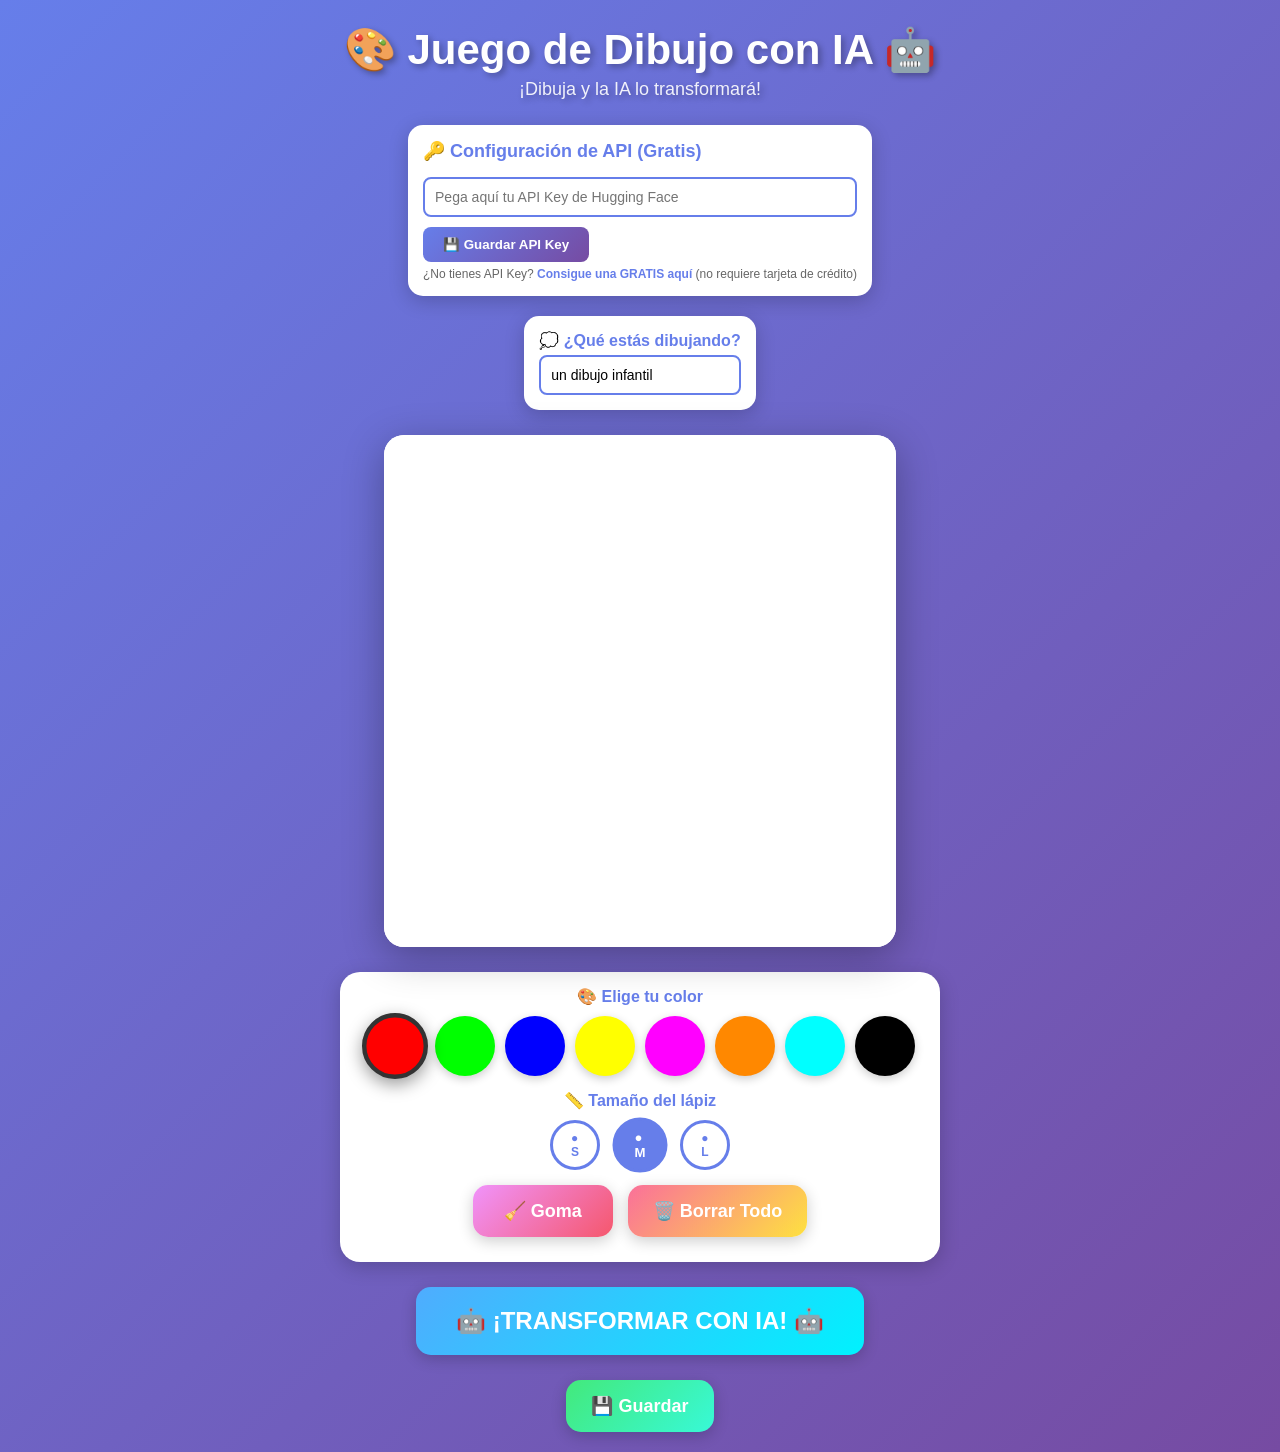
<file: index-ai.html>
<!DOCTYPE html>
<html lang="es">
<head>
    <meta charset="UTF-8">
    <meta name="viewport" content="width=device-width, initial-scale=1.0, maximum-scale=1.0, user-scalable=no">
    <meta name="mobile-web-app-capable" content="yes">
    <meta name="apple-mobile-web-app-capable" content="yes">
    <meta name="apple-mobile-web-app-status-bar-style" content="black-translucent">
    <title>🎨 Juego de Dibujo con IA</title>
    <style>
        * {
            margin: 0;
            padding: 0;
            box-sizing: border-box;
            -webkit-tap-highlight-color: transparent;
        }

        body {
            font-family: 'Comic Sans MS', 'Arial Rounded MT Bold', cursive, sans-serif;
            background: linear-gradient(135deg, #667eea 0%, #764ba2 100%);
            min-height: 100vh;
            display: flex;
            flex-direction: column;
            align-items: center;
            padding: 10px;
            touch-action: none;
            user-select: none;
            -webkit-user-select: none;
            overflow-x: hidden;
        }

        .header {
            text-align: center;
            color: white;
            margin: 15px 0;
            text-shadow: 3px 3px 6px rgba(0,0,0,0.3);
            animation: bounce 2s infinite;
        }

        .header h1 {
            font-size: clamp(24px, 6vw, 42px);
            margin-bottom: 5px;
        }

        .header p {
            font-size: clamp(14px, 3vw, 18px);
            opacity: 0.9;
        }

        @keyframes bounce {
            0%, 100% { transform: translateY(0); }
            50% { transform: translateY(-10px); }
        }

        .api-setup {
            background: white;
            border-radius: 15px;
            padding: 15px;
            margin: 10px 0;
            max-width: 600px;
            box-shadow: 0 5px 20px rgba(0,0,0,0.2);
        }

        .api-setup h3 {
            color: #667eea;
            margin-bottom: 10px;
            font-size: 18px;
        }

        .api-setup input {
            width: 100%;
            padding: 10px;
            border: 2px solid #667eea;
            border-radius: 8px;
            font-size: 14px;
            margin: 5px 0;
        }

        .api-setup button {
            background: linear-gradient(135deg, #667eea 0%, #764ba2 100%);
            color: white;
            border: none;
            padding: 10px 20px;
            border-radius: 8px;
            cursor: pointer;
            margin-top: 5px;
            font-weight: bold;
        }

        .api-setup .help-text {
            font-size: 12px;
            color: #666;
            margin-top: 5px;
        }

        .api-setup .help-link {
            color: #667eea;
            text-decoration: none;
            font-weight: bold;
        }

        .canvas-container {
            position: relative;
            background: white;
            border-radius: 20px;
            box-shadow: 0 10px 40px rgba(0,0,0,0.3);
            margin: 15px 0;
            overflow: hidden;
        }

        #drawingCanvas {
            display: block;
            cursor: crosshair;
            touch-action: none;
        }

        .result-container {
            position: relative;
            background: white;
            border-radius: 20px;
            box-shadow: 0 10px 40px rgba(0,0,0,0.3);
            margin: 15px 0;
            overflow: hidden;
            display: none;
        }

        .result-container.active {
            display: block;
        }

        #resultImage {
            display: block;
            width: 100%;
            border-radius: 20px;
        }

        .tools-container {
            background: white;
            border-radius: 20px;
            padding: 15px;
            box-shadow: 0 5px 20px rgba(0,0,0,0.2);
            margin: 10px 0;
            width: 100%;
            max-width: 600px;
        }

        .section-title {
            font-size: 16px;
            color: #667eea;
            margin-bottom: 10px;
            font-weight: bold;
            text-align: center;
        }

        .color-palette {
            display: flex;
            justify-content: center;
            gap: 10px;
            flex-wrap: wrap;
            margin-bottom: 15px;
        }

        .color-btn {
            width: 60px;
            height: 60px;
            border-radius: 50%;
            border: 4px solid transparent;
            cursor: pointer;
            transition: all 0.3s;
            box-shadow: 0 3px 10px rgba(0,0,0,0.2);
        }

        .color-btn:active {
            transform: scale(0.9);
        }

        .color-btn.active {
            border-color: #333;
            transform: scale(1.1);
            box-shadow: 0 5px 15px rgba(0,0,0,0.4);
        }

        .size-controls {
            display: flex;
            justify-content: center;
            align-items: center;
            gap: 15px;
            margin-bottom: 15px;
            flex-wrap: wrap;
        }

        .size-btn {
            width: 50px;
            height: 50px;
            border-radius: 50%;
            background: white;
            border: 3px solid #667eea;
            cursor: pointer;
            display: flex;
            align-items: center;
            justify-content: center;
            transition: all 0.3s;
            font-size: 12px;
            color: #667eea;
            font-weight: bold;
        }

        .size-btn.active {
            background: #667eea;
            color: white;
            transform: scale(1.1);
        }

        .size-btn:active {
            transform: scale(0.9);
        }

        .tool-btn {
            padding: 15px 25px;
            font-size: 18px;
            border: none;
            border-radius: 15px;
            cursor: pointer;
            font-weight: bold;
            transition: all 0.3s;
            box-shadow: 0 4px 15px rgba(0,0,0,0.2);
            font-family: inherit;
            min-width: 140px;
        }

        .tool-btn:active {
            transform: scale(0.95);
        }

        .tool-btn:disabled {
            opacity: 0.5;
            cursor: not-allowed;
        }

        .eraser-btn {
            background: linear-gradient(135deg, #f093fb 0%, #f5576c 100%);
            color: white;
        }

        .clear-btn {
            background: linear-gradient(135deg, #fa709a 0%, #fee140 100%);
            color: white;
        }

        .magic-btn {
            background: linear-gradient(135deg, #4facfe 0%, #00f2fe 100%);
            color: white;
            font-size: 24px;
            padding: 20px 40px;
            animation: pulse 2s infinite;
            margin: 15px 0;
        }

        @keyframes pulse {
            0%, 100% { transform: scale(1); }
            50% { transform: scale(1.05); }
        }

        .save-btn {
            background: linear-gradient(135deg, #43e97b 0%, #38f9d7 100%);
            color: white;
        }

        .action-buttons {
            display: flex;
            justify-content: center;
            gap: 15px;
            flex-wrap: wrap;
            margin: 10px 0;
        }

        .loading {
            position: fixed;
            top: 0;
            left: 0;
            width: 100%;
            height: 100%;
            background: rgba(0,0,0,0.9);
            display: none;
            flex-direction: column;
            justify-content: center;
            align-items: center;
            z-index: 9999;
        }

        .loading.active {
            display: flex;
        }

        .loading-spinner {
            width: 80px;
            height: 80px;
            border: 8px solid #f3f3f3;
            border-top: 8px solid #667eea;
            border-radius: 50%;
            animation: spin 1s linear infinite;
        }

        .loading-text {
            color: white;
            margin-top: 20px;
            font-size: 20px;
            text-align: center;
        }

        @keyframes spin {
            0% { transform: rotate(0deg); }
            100% { transform: rotate(360deg); }
        }

        .error-message {
            background: #ff6b6b;
            color: white;
            padding: 15px;
            border-radius: 10px;
            margin: 10px 0;
            max-width: 600px;
            text-align: center;
            display: none;
        }

        .error-message.active {
            display: block;
        }

        .prompt-input {
            background: white;
            border-radius: 15px;
            padding: 15px;
            margin: 10px 0;
            max-width: 600px;
            box-shadow: 0 5px 20px rgba(0,0,0,0.2);
        }

        .prompt-input input {
            width: 100%;
            padding: 10px;
            border: 2px solid #667eea;
            border-radius: 8px;
            font-size: 14px;
        }

        .prompt-input label {
            color: #667eea;
            font-weight: bold;
            margin-bottom: 5px;
            display: block;
        }

        /* Responsive Design */
        @media (max-width: 768px) {
            .canvas-container, .result-container {
                width: 95vw;
                max-width: 600px;
            }

            #drawingCanvas, #resultImage {
                width: 100%;
                height: auto;
            }

            .tools-container, .api-setup, .prompt-input {
                width: 95vw;
            }

            .color-btn {
                width: 50px;
                height: 50px;
            }
        }

        @media (max-width: 480px) {
            .color-btn {
                width: 45px;
                height: 45px;
            }

            .size-btn {
                width: 45px;
                height: 45px;
                font-size: 10px;
            }

            .tool-btn {
                padding: 12px 20px;
                font-size: 16px;
                min-width: 120px;
            }

            .magic-btn {
                font-size: 20px;
                padding: 15px 30px;
            }
        }
    </style>
</head>
<body>
    <div class="header">
        <h1>🎨 Juego de Dibujo con IA 🤖</h1>
        <p>¡Dibuja y la IA lo transformará!</p>
    </div>

    <div class="api-setup" id="apiSetup">
        <h3>🔑 Configuración de API (Gratis)</h3>
        <input type="text" id="apiKey" placeholder="Pega aquí tu API Key de Hugging Face">
        <button onclick="saveApiKey()">💾 Guardar API Key</button>
        <div class="help-text">
            ¿No tienes API Key? 
            <a href="https://huggingface.co/settings/tokens" target="_blank" class="help-link">
                Consigue una GRATIS aquí
            </a> (no requiere tarjeta de crédito)
        </div>
    </div>

    <div class="error-message" id="errorMessage"></div>

    <div class="prompt-input">
        <label for="promptText">💭 ¿Qué estás dibujando?</label>
        <input type="text" id="promptText" placeholder="Ej: una casa, un gato, un coche..." value="un dibujo infantil">
    </div>

    <div class="canvas-container">
        <canvas id="drawingCanvas" width="512" height="512"></canvas>
    </div>

    <div class="result-container" id="resultContainer">
        <img id="resultImage" alt="Resultado IA">
    </div>

    <div class="tools-container">
        <div class="section-title">🎨 Elige tu color</div>
        <div class="color-palette" id="colorPalette">
            <div class="color-btn active" style="background: #FF0000;" data-color="#FF0000"></div>
            <div class="color-btn" style="background: #00FF00;" data-color="#00FF00"></div>
            <div class="color-btn" style="background: #0000FF;" data-color="#0000FF"></div>
            <div class="color-btn" style="background: #FFFF00;" data-color="#FFFF00"></div>
            <div class="color-btn" style="background: #FF00FF;" data-color="#FF00FF"></div>
            <div class="color-btn" style="background: #FF8800;" data-color="#FF8800"></div>
            <div class="color-btn" style="background: #00FFFF;" data-color="#00FFFF"></div>
            <div class="color-btn" style="background: #000000;" data-color="#000000"></div>
        </div>

        <div class="section-title">📏 Tamaño del lápiz</div>
        <div class="size-controls">
            <div class="size-btn" data-size="5">●<br>S</div>
            <div class="size-btn active" data-size="10">●<br>M</div>
            <div class="size-btn" data-size="20">●<br>L</div>
        </div>

        <div class="action-buttons">
            <button class="tool-btn eraser-btn" id="eraserBtn">🧹 Goma</button>
            <button class="tool-btn clear-btn" id="clearBtn">🗑️ Borrar Todo</button>
        </div>
    </div>

    <button class="tool-btn magic-btn" id="magicBtn">🤖 ¡TRANSFORMAR CON IA! 🤖</button>

    <div class="action-buttons">
        <button class="tool-btn save-btn" id="saveBtn">💾 Guardar</button>
    </div>

    <div class="loading" id="loading">
        <div class="loading-spinner"></div>
        <div class="loading-text" id="loadingText">Generando con IA...</div>
    </div>

    <script>
        // Canvas setup
        const canvas = document.getElementById('drawingCanvas');
        const ctx = canvas.getContext('2d');
        const loading = document.getElementById('loading');
        const loadingText = document.getElementById('loadingText');
        const errorMessage = document.getElementById('errorMessage');
        const resultContainer = document.getElementById('resultContainer');
        const resultImage = document.getElementById('resultImage');

        // API Configuration
        let apiKey = localStorage.getItem('huggingface_api_key') || '';
        if (apiKey) {
            document.getElementById('apiKey').value = apiKey;
            document.getElementById('apiSetup').style.background = '#d4edda';
        }

        function saveApiKey() {
            const key = document.getElementById('apiKey').value.trim();
            if (key) {
                localStorage.setItem('huggingface_api_key', key);
                apiKey = key;
                document.getElementById('apiSetup').style.background = '#d4edda';
                showError('✅ API Key guardada correctamente', false);
            } else {
                showError('⚠️ Por favor introduce una API Key válida');
            }
        }

        function showError(message, isError = true) {
            errorMessage.textContent = message;
            errorMessage.className = 'error-message active';
            errorMessage.style.background = isError ? '#ff6b6b' : '#51cf66';
            setTimeout(() => {
                errorMessage.className = 'error-message';
            }, 5000);
        }

        // Drawing state
        let isDrawing = false;
        let currentColor = '#FF0000';
        let currentSize = 10;
        let isEraser = false;

        // Initialize white background
        ctx.fillStyle = 'white';
        ctx.fillRect(0, 0, canvas.width, canvas.height);

        // Drawing functions
        function startDrawing(e) {
            isDrawing = true;
            const pos = getPosition(e);
            ctx.beginPath();
            ctx.moveTo(pos.x, pos.y);
            draw(e);
        }

        function draw(e) {
            if (!isDrawing) return;
            
            e.preventDefault();
            const pos = getPosition(e);
            
            ctx.lineCap = 'round';
            ctx.lineJoin = 'round';
            ctx.lineWidth = currentSize;
            ctx.strokeStyle = isEraser ? 'white' : currentColor;
            
            ctx.lineTo(pos.x, pos.y);
            ctx.stroke();
        }

        function stopDrawing() {
            isDrawing = false;
            ctx.beginPath();
        }

        function getPosition(e) {
            const rect = canvas.getBoundingClientRect();
            const scaleX = canvas.width / rect.width;
            const scaleY = canvas.height / rect.height;
            
            let clientX, clientY;
            
            if (e.touches && e.touches[0]) {
                clientX = e.touches[0].clientX;
                clientY = e.touches[0].clientY;
            } else {
                clientX = e.clientX;
                clientY = e.clientY;
            }
            
            return {
                x: (clientX - rect.left) * scaleX,
                y: (clientY - rect.top) * scaleY
            };
        }

        // Mouse events
        canvas.addEventListener('mousedown', startDrawing);
        canvas.addEventListener('mousemove', draw);
        canvas.addEventListener('mouseup', stopDrawing);
        canvas.addEventListener('mouseleave', stopDrawing);

        // Touch events
        canvas.addEventListener('touchstart', startDrawing);
        canvas.addEventListener('touchmove', draw);
        canvas.addEventListener('touchend', stopDrawing);
        canvas.addEventListener('touchcancel', stopDrawing);

        // Color palette
        document.querySelectorAll('.color-btn').forEach(btn => {
            btn.addEventListener('click', function() {
                document.querySelectorAll('.color-btn').forEach(b => b.classList.remove('active'));
                this.classList.add('active');
                currentColor = this.dataset.color;
                isEraser = false;
                if (navigator.vibrate) navigator.vibrate(50);
            });
        });

        // Size controls
        document.querySelectorAll('.size-btn').forEach(btn => {
            btn.addEventListener('click', function() {
                document.querySelectorAll('.size-btn').forEach(b => b.classList.remove('active'));
                this.classList.add('active');
                currentSize = parseInt(this.dataset.size);
                if (navigator.vibrate) navigator.vibrate(50);
            });
        });

        // Eraser button
        document.getElementById('eraserBtn').addEventListener('click', function() {
            isEraser = !isEraser;
            this.style.opacity = isEraser ? '0.6' : '1';
            this.textContent = isEraser ? '✏️ Lápiz' : '🧹 Goma';
            if (navigator.vibrate) navigator.vibrate(100);
        });

        // Clear button
        document.getElementById('clearBtn').addEventListener('click', function() {
            if (confirm('¿Quieres borrar todo el dibujo?')) {
                ctx.fillStyle = 'white';
                ctx.fillRect(0, 0, canvas.width, canvas.height);
                resultContainer.classList.remove('active');
                if (navigator.vibrate) navigator.vibrate([100, 50, 100]);
            }
        });

        // AI Transformation
        document.getElementById('magicBtn').addEventListener('click', async function() {
            if (!apiKey) {
                showError('⚠️ Por favor configura tu API Key de Hugging Face primero');
                return;
            }

            loading.classList.add('active');
            loadingText.textContent = '🎨 Analizando tu dibujo...';

            try {
                // Convert canvas to blob
                const imageBlob = await new Promise(resolve => canvas.toBlob(resolve, 'image/png'));
                
                loadingText.textContent = '🤖 Generando imagen con IA...';

                // Get prompt
                const prompt = document.getElementById('promptText').value || 'un dibujo infantil';
                
                // Call Hugging Face API - Using Stable Diffusion img2img
                const response = await fetch(
                    'https://api-inference.huggingface.co/models/runwayml/stable-diffusion-v1-5',
                    {
                        method: 'POST',
                        headers: {
                            'Authorization': `Bearer ${apiKey}`,
                            'Content-Type': 'application/json',
                        },
                        body: JSON.stringify({
                            inputs: `${prompt}, children's drawing style, colorful, simple, cute, high quality`,
                            parameters: {
                                num_inference_steps: 30,
                                guidance_scale: 7.5,
                            }
                        })
                    }
                );

                if (!response.ok) {
                    const error = await response.text();
                    throw new Error(`API Error: ${response.status} - ${error}`);
                }

                loadingText.textContent = '✨ Casi listo...';

                // Get the generated image
                const blob = await response.blob();
                const imageUrl = URL.createObjectURL(blob);

                // Show result
                resultImage.src = imageUrl;
                resultContainer.classList.add('active');

                loading.classList.remove('active');

                if (navigator.vibrate) navigator.vibrate([200, 100, 200]);

                showError('✅ ¡Imagen generada con éxito!', false);

            } catch (error) {
                loading.classList.remove('active');
                console.error('Error:', error);
                showError(`❌ Error: ${error.message}. Verifica tu API Key y conexión a internet.`);
            }
        });

        // Save button
        document.getElementById('saveBtn').addEventListener('click', function() {
            // Check if there's a generated image
            if (resultContainer.classList.contains('active')) {
                // Save the AI generated image
                const link = document.createElement('a');
                link.download = `dibujo-ia-${new Date().getTime()}.png`;
                link.href = resultImage.src;
                link.click();
            } else {
                // Save the original drawing
                const link = document.createElement('a');
                link.download = `dibujo-${new Date().getTime()}.png`;
                link.href = canvas.toDataURL('image/png');
                link.click();
            }

            if (navigator.vibrate) navigator.vibrate(200);
        });

        // Prevent context menu on canvas (mobile)
        canvas.addEventListener('contextmenu', e => e.preventDefault());
        
        // Prevent scrolling when touching the canvas
        document.body.addEventListener('touchmove', function(e) {
            if (e.target === canvas) {
                e.preventDefault();
            }
        }, { passive: false });

        console.log('🎨 Juego de Dibujo con IA cargado correctamente! 🤖');
        console.log('- Configura tu API Key de Hugging Face (gratis)');
        console.log('- Dibuja con el ratón o con tu dedo en móvil');
        console.log('- Describe lo que dibujas en el campo de texto');
        console.log('- Pulsa TRANSFORMAR para que la IA genere una imagen');
    </script>
</body>
</html>
</file>
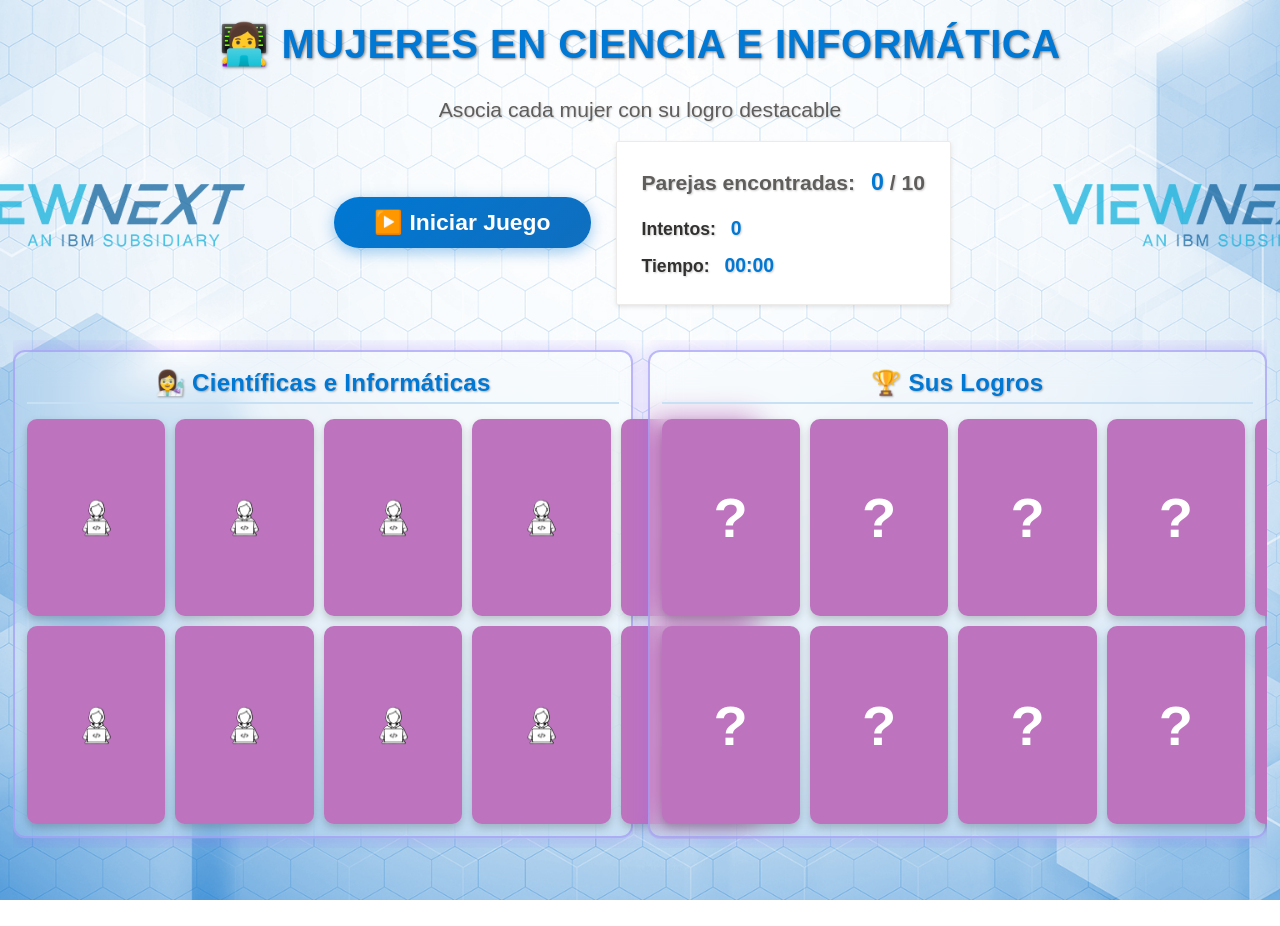
<file: memory-game.html>
<!DOCTYPE html>
<html lang="es">
<head>
    <meta charset="UTF-8">
    <meta name="viewport" content="width=device-width, initial-scale=1.0">
    <title>Juego de Memoria - Asociación de Imágenes y Descripciones</title>
    <link rel="stylesheet" href="resources/css/memory-game.css">
</head>
<body>
    <div class="container">
        <h1>👩‍💻 Mujeres en Ciencia e Informática</h1>
        <div class="game-info">
            <p>Asocia cada mujer con su logro destacable</p>
            <div class="game-stats-container">
                 <button class="btn btn-start" id="startBtn" onclick="startGame()">▶️ Iniciar Juego</button>
                <button class="btn btn-reset" id="resetBtn" onclick="resetGame()" style="display: none;">🔄 Reiniciar Juego</button>
                <div class="game-stats">
                    <p><strong>Parejas encontradas: <span id="matches">0</span> / 10</strong></p>
                    <p><strong>Intentos: <span id="attempts">0</span></strong></p>
                    <p><strong>Tiempo: <span id="timer">00:00</span></strong></p>
                </div>
               
            </div>
        </div>

        <div class="game-board">
            <div class="card-section">
                <div class="section-title">👩‍🔬 Científicas e Informáticas</div>
                <div class="cards-grid" id="images-grid"></div>
            </div>

            <div class="card-section">
                <div class="section-title">🏆 Sus Logros</div>
                <div class="cards-grid" id="descriptions-grid"></div>
            </div>
        </div>

        <!-- Controles eliminados y movidos a la parte superior -->
    </div>



    <div class="overlay" id="overlay"></div>
    <div class="victory-message" id="victoryMessage">
        <button class="close-button" onmousedown="event.stopPropagation(); document.getElementById('overlay').classList.remove('show'); document.getElementById('victoryMessage').classList.remove('show'); return false;" onclick="return false;">✕</button>
        <div class="victory-header">
            <div class="victory-title">
                <h2>🎉 ¡Felicidades!</h2>
                <p id="victoryText">Has encontrado todas las parejas</p>
            </div>
            <div class="stats-boxes">
                <div class="stats-box" id="timeBox">
                    <div class="stats-box-title">TIEMPO</div>
                    <div class="stats-box-value" id="finalTime">00:00.000</div>
                </div>
                <div class="stats-box" id="attemptsBox">
                    <div class="stats-box-title">INTENTOS</div>
                    <div class="stats-box-value" id="finalAttempts">0</div>
                </div>
            </div>
        </div>
        <div id="scientistsList">
            <h3>📋 Lista de Científicas y sus Logros</h3>
            <div id="scientistsContainer"></div>
        </div>
        <div id="nameForm">
            <input type="text" id="playerName" placeholder="Introduce tu nombre">
            <button class="btn" onclick="generateCertificate()">Generar Certificado</button>
        </div>
        <div id="certificateSection" style="display: none;">
            <div id="inspirationalMessage">
                <p>🌟 REFLEXIÓN 🌟</p>
                <p>"No necesitas aplausos ni reconocimiento.<br>
                Cada paso que das, cada desafío que superas y cada aprendizaje que te llevas suman fuerza para transformar la realidad. 💜<br>
                ¿Estás list@ para celebrar tu valentía, tu voz y tu capacidad de cambiar el mundo? ✨"</p>
                <p>Entre todos tenemos que hacer que esto cambie y que cada vez las mujeres tengan más visibilidad en la ciencia y tecnología.</p>
                <p>💪 Por una sociedad más justa, diversa, digna, equitativa e igualitaria que respete, defienda y mejore todos los derechos de todas las mujeres. 💪</p>
                <p>¡Cada día es 8M! ♀️</p>
            </div>
            <button class="btn" onclick="resetGame()">🔄 Jugar de nuevo</button>
        </div>
    </div>

    <script src="resources/js/memory-game.js"></script>
</body>
</html>
</file>
<file: letras/css/styles.css>
/* ============================================
   🌸 EL JARDÍN DE LAS LETRAS DE RAQUEL 🌸
   CSS completo sin dependencias externas
   ============================================ */

/* === VARIABLES CSS === */
:root {
    --fondo-cielo: #87CEEB;
    --fondo-pasto: #90EE90;
    --flor-rosa: #FF69B4;
    --flor-amarilla: #FFD700;
    --flor-morada: #DDA0DD;
    --flor-naranja: #FFA500;
    --flor-azul: #4169E1;
    --verde-tallo: #4CAF50;
    --texto-oscuro: #2C3E50;
    --blanco: #FFFFFF;
    --sombra: rgba(0, 0, 0, 0.2);
    --sombra-suave: rgba(0, 0, 0, 0.1);
    --fuente-principal: 'Comic Sans MS', 'Chalkboard SE', 'Comic Neue', cursive, sans-serif;
    --fuente-tamano-grande: 2.5rem;
    --fuente-tamano-medio: 1.5rem;
    --fuente-tamano-normal: 1.2rem;
    --espaciado-pequeno: 0.5rem;
    --espaciado-medio: 1rem;
    --espaciado-grande: 2rem;
    --duracion-rapida: 0.3s;
    --duracion-media: 0.6s;
    --duracion-lenta: 1s;
}

* {
    margin: 0;
    padding: 0;
    box-sizing: border-box;
}

body {
    font-family: var(--fuente-principal);
    background: linear-gradient(180deg, var(--fondo-cielo) 0%, var(--fondo-pasto) 100%);
    color: var(--texto-oscuro);
    min-height: 100vh;
    overflow-x: hidden;
    user-select: none;
    -webkit-user-select: none;
    -webkit-tap-highlight-color: transparent;
}

.pantalla {
    display: none;
    min-height: 100vh;
    padding: var(--espaciado-medio);
    animation: fadeIn var(--duracion-media) ease-in;
}

.pantalla.activa {
    display: flex;
    flex-direction: column;
}

@keyframes fadeIn {
    from { opacity: 0; transform: translateY(20px); }
    to { opacity: 1; transform: translateY(0); }
}

.contenedor-bienvenida {
    display: flex;
    flex-direction: column;
    align-items: center;
    justify-content: center;
    min-height: 100vh;
    text-align: center;
    padding: var(--espaciado-grande);
}

.titulo-principal {
    font-size: var(--fuente-tamano-grande);
    color: var(--flor-rosa);
    text-shadow: 3px 3px 0 var(--sombra);
    margin-bottom: var(--espaciado-grande);
    animation: bounce 2s infinite;
}

.emoji-grande {
    font-size: 3rem;
    display: inline-block;
    animation: rotate 4s linear infinite;
}

@keyframes bounce {
    0%, 100% { transform: translateY(0); }
    50% { transform: translateY(-20px); }
}

@keyframes rotate {
    from { transform: rotate(0deg); }
    to { transform: rotate(360deg); }
}

.texto-bienvenida {
    font-size: var(--fuente-tamano-medio);
    color: var(--texto-oscuro);
    margin-bottom: var(--espaciado-grande);
}

#nombre-jugador {
    color: var(--flor-rosa);
    font-weight: bold;
    font-size: 2rem;
}

.flores-decorativas {
    display: flex;
    gap: var(--espaciado-medio);
    margin: var(--espaciado-grande) 0;
    flex-wrap: wrap;
    justify-content: center;
}

.boton-principal {
    background: linear-gradient(135deg, var(--flor-rosa) 0%, var(--flor-morada) 100%);
    color: var(--blanco);
    font-size: var(--fuente-tamano-normal);
    font-family: var(--fuente-principal);
    font-weight: bold;
    padding: 1rem 2rem;
    border: none;
    border-radius: 50px;
    box-shadow: 0 6px 0 #C71585, 0 8px 20px var(--sombra);
    cursor: pointer;
    transition: all var(--duracion-rapida);
    text-transform: uppercase;
    letter-spacing: 1px;
}

.boton-principal:hover {
    transform: translateY(-3px);
    box-shadow: 0 8px 0 #C71585, 0 12px 25px var(--sombra);
}

.boton-principal:active {
    transform: translateY(2px);
    box-shadow: 0 3px 0 #C71585, 0 4px 10px var(--sombra);
}

.boton-volver, .boton-icono {
    background: var(--blanco);
    color: var(--texto-oscuro);
    font-size: 1rem;
    font-family: var(--fuente-principal);
    padding: 0.5rem 1rem;
    border: 3px solid var(--verde-tallo);
    border-radius: 25px;
    cursor: pointer;
    transition: all var(--duracion-rapida);
}

.boton-volver:hover, .boton-icono:hover {
    background: var(--verde-tallo);
    color: var(--blanco);
    transform: scale(1.05);
}

.boton-nav {
    background: var(--flor-amarilla);
    color: var(--texto-oscuro);
    font-size: 1rem;
    font-family: var(--fuente-principal);
    font-weight: bold;
    padding: 0.75rem 1.5rem;
    border: none;
    border-radius: 30px;
    box-shadow: 0 4px 0 #DAA520, 0 6px 15px var(--sombra);
    cursor: pointer;
    transition: all var(--duracion-rapida);
}

.boton-nav:hover {
    transform: translateY(-2px);
    box-shadow: 0 6px 0 #DAA520, 0 8px 20px var(--sombra);
}

.boton-nav:active {
    transform: translateY(2px);
    box-shadow: 0 2px 0 #DAA520, 0 3px 10px var(--sombra);
}

.header-menu {
    text-align: center;
    margin-bottom: var(--espaciado-grande);
}

.header-menu h2 {
    font-size: var(--fuente-tamano-medio);
    color: var(--texto-oscuro);
    margin-bottom: var(--espaciado-medio);
}

.info-progreso {
    display: flex;
    justify-content: center;
    gap: var(--espaciado-grande);
    font-size: var(--fuente-tamano-normal);
    font-weight: bold;
}

/* Secciones del Menú con Categorías */
.seccion-menu {
    margin-bottom: 2.5rem;
}

.titulo-categoria {
    font-size: 1.3rem;
    color: #2C3E50;
    text-align: center;
    margin: 1.5rem 0 1rem 0;
    padding: 0.5rem;
    background: linear-gradient(135deg, #E3F2FD, #BBDEFB);
    border-radius: 15px;
    box-shadow: 0 2px 4px rgba(0,0,0,0.1);
}

.grid-modulos {
    display: grid;
    grid-template-columns: repeat(auto-fit, minmax(280px, 1fr));
    gap: var(--espaciado-grande);
    max-width: 1200px;
    margin: 0 auto;
    padding: var(--espaciado-medio);
}

.tarjeta-modulo {
    background: var(--blanco);
    border-radius: 20px;
    padding: var(--espaciado-grande);
    text-align: center;
    cursor: pointer;
    transition: all var(--duracion-rapida);
    box-shadow: 0 8px 20px var(--sombra-suave);
    border: 4px solid transparent;
}

.tarjeta-modulo:hover {
    transform: translateY(-10px) scale(1.02);
    box-shadow: 0 15px 30px var(--sombra);
    border-color: var(--flor-rosa);
}

.icono-modulo {
    font-size: 4rem;
    margin-bottom: var(--espaciado-medio);
    animation: float 3s ease-in-out infinite;
}

@keyframes float {
    0%, 100% { transform: translateY(0); }
    50% { transform: translateY(-15px); }
}

.tarjeta-modulo h3 {
    font-size: 1.5rem;
    color: var(--texto-oscuro);
    margin-bottom: var(--espaciado-pequeno);
}

.tarjeta-modulo p {
    color: #666;
    font-size: 1rem;
    margin-bottom: var(--espaciado-medio);
}

.progreso-modulo {
    margin-top: var(--espaciado-medio);
}

.barra-progreso {
    background: #E0E0E0;
    height: 12px;
    border-radius: 10px;
    overflow: hidden;
    box-shadow: inset 0 2px 4px var(--sombra-suave);
}

.barra-relleno {
    height: 100%;
    background: linear-gradient(90deg, var(--flor-rosa) 0%, var(--flor-amarilla) 100%);
    border-radius: 10px;
    transition: width var(--duracion-media);
    box-shadow: 0 2px 6px var(--flor-rosa);
}

.header-juego {
    display: flex;
    justify-content: space-between;
    align-items: center;
    padding: var(--espaciado-medio);
    background: var(--blanco);
    border-radius: 15px;
    margin-bottom: var(--espaciado-medio);
    box-shadow: 0 4px 10px var(--sombra-suave);
}

.header-juego h2 {
    font-size: 1.5rem;
    color: var(--texto-oscuro);
}

.contenedor-juego {
    flex: 1;
    display: flex;
    flex-direction: column;
    align-items: center;
    justify-content: center;
    padding: var(--espaciado-grande);
    gap: var(--espaciado-grande);
}

.flor-letra-grande {
    width: 300px;
    height: 300px;
    display: flex;
    align-items: center;
    justify-content: center;
    position: relative;
    animation: crecer-flor var(--duracion-lenta) ease-out;
}

@keyframes crecer-flor {
    0% { transform: scale(0) rotate(-180deg); opacity: 0; }
    60% { transform: scale(1.2) rotate(10deg); }
    100% { transform: scale(1) rotate(0deg); opacity: 1; }
}

.botones-navegacion {
    display: flex;
    gap: var(--espaciado-medio);
    flex-wrap: wrap;
    justify-content: center;
}

.selector-tipo {
    display: flex;
    gap: var(--espaciado-pequeno);
    background: var(--blanco);
    padding: 0.5rem;
    border-radius: 30px;
    box-shadow: 0 4px 10px var(--sombra-suave);
}

.boton-tipo {
    background: transparent;
    color: var(--texto-oscuro);
    font-size: 1rem;
    font-family: var(--fuente-principal);
    padding: 0.5rem 1.5rem;
    border: none;
    border-radius: 25px;
    cursor: pointer;
    transition: all var(--duracion-rapida);
}

.boton-tipo.activo {
    background: var(--flor-rosa);
    color: var(--blanco);
    box-shadow: 0 4px 8px var(--sombra);
}

.vidas {
    font-size: 1.5rem;
}

.instruccion-juego {
    text-align: center;
    background: var(--blanco);
    padding: var(--espaciado-grande);
    border-radius: 20px;
    box-shadow: 0 6px 15px var(--sombra-suave);
}

.instruccion-juego p {
    font-size: 1.3rem;
    margin-bottom: var(--espaciado-medio);
}

.grid-opciones {
    display: grid;
    grid-template-columns: repeat(auto-fit, minmax(120px, 1fr));
    gap: var(--espaciado-medio);
    max-width: 600px;
    width: 100%;
}

.opcion-letra {
    width: 120px;
    height: 120px;
    cursor: pointer;
    transition: all var(--duracion-rapida);
}

.opcion-letra:hover {
    transform: scale(1.1) rotate(5deg);
}

.opcion-letra:active {
    transform: scale(0.95);
}

.puntuacion, .puntuacion-palabras {
    font-size: 1.3rem;
    font-weight: bold;
    text-align: center;
    background: var(--blanco);
    padding: var(--espaciado-medio);
    border-radius: 15px;
    box-shadow: 0 4px 10px var(--sombra-suave);
}

.ilustracion-palabra {
    width: 200px;
    height: 200px;
    margin-bottom: var(--espaciado-medio);
}

.zona-construccion {
    display: flex;
    gap: 10px;
    min-height: 80px;
    padding: var(--espaciado-medio);
    background: var(--blanco);
    border-radius: 15px;
    border: 3px dashed var(--flor-rosa);
    justify-content: center;
    align-items: center;
    flex-wrap: wrap;
}

.letras-disponibles {
    display: flex;
    gap: 40px;
    flex-wrap: wrap;
    justify-content: center;
    padding: var(--espaciado-medio);
}

.letra-draggable {
    width: 60px;
    height: 60px;
    cursor: move;
    transition: all var(--duracion-rapida);
}

.letra-draggable:hover {
    transform: scale(1.1);
}

.boton-familia {
    background: var(--flor-morada);
    color: var(--blanco);
    font-family: var(--fuente-principal);
    font-weight: bold;
    padding: 1rem 1.5rem;
    border: none;
    border-radius: 30px;
    cursor: pointer;
    transition: all var(--duracion-rapida);
    box-shadow: 0 4px 10px var(--sombra);
    margin: 0.5rem;
}

.boton-familia:hover {
    transform: translateY(-3px);
    box-shadow: 0 6px 15px var(--sombra);
}

.selector-familia {
    display: flex;
    flex-wrap: wrap;
    gap: var(--espaciado-medio);
    justify-content: center;
    margin-bottom: var(--espaciado-grande);
}

.contenedor-silabas {
    display: grid;
    grid-template-columns: repeat(auto-fit, minmax(100px, 1fr));
    gap: var(--espaciado-medio);
    max-width: 600px;
    width: 100%;
}

.mapa-abecedario {
    display: grid;
    grid-template-columns: repeat(auto-fill, minmax(80px, 1fr));
    gap: var(--espaciado-medio);
    max-width: 800px;
    width: 100%;
}

.nodo-letra {
    width: 80px;
    height: 80px;
    cursor: pointer;
    transition: all var(--duracion-rapida);
    position: relative;
}

.nodo-letra.bloqueado {
    opacity: 0.4;
    cursor: not-allowed;
}

.nodo-letra:not(.bloqueado):hover {
    transform: scale(1.2);
}

.tarjeta-estadistica {
    background: var(--blanco);
    border-radius: 20px;
    padding: var(--espaciado-grande);
    text-align: center;
    box-shadow: 0 6px 15px var(--sombra-suave);
    margin: var(--espaciado-medio);
}

.tarjeta-estadistica h3 {
    font-size: 1.3rem;
    color: var(--texto-oscuro);
    margin-bottom: var(--espaciado-medio);
}

.stat-numero {
    font-size: 2.5rem;
    font-weight: bold;
    color: var(--flor-rosa);
}

.modal {
    display: none;
    position: fixed;
    top: 0;
    left: 0;
    width: 100%;
    height: 100%;
    background: rgba(0, 0, 0, 0.5);
    z-index: 1000;
    align-items: center;
    justify-content: center;
}

.modal.activo {
    display: flex;
}

.modal-contenido {
    background: var(--blanco);
    border-radius: 30px;
    padding: var(--espaciado-grande);
    text-align: center;
    box-shadow: 0 10px 40px var(--sombra);
    max-width: 90%;
    animation: modalEntrada var(--duracion-media) ease-out;
}

@keyframes modalEntrada {
    from { transform: scale(0.5); opacity: 0; }
    to { transform: scale(1); opacity: 1; }
}

.celebracion {
    position: relative;
}

.estrella-grande {
    font-size: 5rem;
    animation: girarYescalar 1s ease-in-out;
}

@keyframes girarYescalar {
    0% { transform: scale(0) rotate(0deg); }
    50% { transform: scale(1.3) rotate(180deg); }
    100% { transform: scale(1) rotate(360deg); }
}

.boton-reiniciar {
    background: linear-gradient(135deg, #DC143C 0%, #8B0000 100%);
    color: var(--blanco);
    font-size: var(--fuente-tamano-normal);
    font-family: var(--fuente-principal);
    font-weight: bold;
    padding: 1rem 2rem;
    border: none;
    border-radius: 50px;
    box-shadow: 0 6px 0 #8B0000, 0 8px 20px var(--sombra);
    cursor: pointer;
    transition: all var(--duracion-rapida);
    margin-top: var(--espaciado-grande);
    text-transform: uppercase;
    letter-spacing: 1px;
}

.boton-reiniciar:hover {
    transform: translateY(-3px);
    box-shadow: 0 8px 0 #8B0000, 0 12px 25px var(--sombra);
    background: linear-gradient(135deg, #FF1744 0%, #DC143C 100%);
}

.boton-reiniciar:active {
    transform: translateY(2px);
    box-shadow: 0 3px 0 #8B0000, 0 4px 10px var(--sombra);
}

/* Estilos para La Granja de Números */
.zona-animales {
    display: flex;
    flex-wrap: wrap;
    justify-content: center;
    align-items: center;
    gap: 15px;
    padding: var(--espaciado-grande);
    background: var(--blanco);
    border-radius: 20px;
    box-shadow: 0 6px 15px var(--sombra-suave);
    min-height: 200px;
}

.grid-opciones-numeros {
    display: grid;
    grid-template-columns: repeat(auto-fit, minmax(80px, 1fr));
    gap: var(--espaciado-medio);
    max-width: 400px;
    width: 100%;
}

.operacion-suma {
    display: flex;
    align-items: center;
    justify-content: center;
    gap: var(--espaciado-medio);
    flex-wrap: wrap;
    padding: var(--espaciado-grande);
    background: var(--blanco);
    border-radius: 20px;
    box-shadow: 0 6px 15px var(--sombra-suave);
}

.grupo-animales {
    display: flex;
    flex-wrap: wrap;
    gap: 10px;
    padding: var(--espaciado-medio);
    background: #F5F5F5;
    border-radius: 15px;
    min-width: 100px;
    justify-content: center;
}

.signo-operacion {
    font-size: 3rem;
    font-weight: bold;
    color: var(--texto-oscuro);
}

.resultado-suma {
    font-size: 3rem;
    font-weight: bold;
    color: var(--flor-rosa);
    min-width: 60px;
    text-align: center;
}

.canvas-granja {
    background: linear-gradient(180deg, #87CEEB 0%, #90EE90 60%);
    border-radius: 20px;
    padding: var(--espaciado-grande);
    min-height: 600px;
    width: 100%;
    max-width: 1200px;
    margin: 0 auto var(--espaciado-grande) auto;
    box-shadow: 0 6px 15px var(--sombra-suave);
    position: relative;
}

.mensaje-decoracion {
    position: absolute;
    top: 50%;
    left: 50%;
    transform: translate(-50%, -50%);
    text-align: center;
    background: var(--blanco);
    padding: var(--espaciado-grande);
    border-radius: 15px;
    box-shadow: 0 4px 10px var(--sombra);
}

.selector-decoraciones {
    background: var(--blanco);
    padding: var(--espaciado-grande);
    border-radius: 20px;
    box-shadow: 0 6px 15px var(--sombra-suave);
}

.selector-decoraciones h3 {
    text-align: center;
    color: var(--texto-oscuro);
    margin-bottom: var(--espaciado-medio);
}

.grid-decoraciones {
    display: flex;
    flex-wrap: wrap;
    justify-content: center;
    gap: var(--espaciado-medio);
}

@media (max-width: 768px) {
    .titulo-principal {
        font-size: 1.8rem;
    }
    
    .grid-modulos {
        grid-template-columns: 1fr;
    }
    
    .flor-letra-grande {
        width: 200px;
        height: 200px;
    }
    
    .grid-opciones {
        grid-template-columns: repeat(2, 1fr);
    }
    
    .header-juego {
        flex-direction: column;
        gap: var(--espaciado-pequeno);
    }
}

/* Media Query específico para móviles pequeños (6 pulgadas: 360-414px) */
@media (max-width: 414px) {
    :root {
        --fuente-tamano-grande: 1.8rem;
        --fuente-tamano-medio: 1.2rem;
        --fuente-tamano-normal: 1rem;
        --espaciado-pequeno: 0.4rem;
        --espaciado-medio: 0.75rem;
        --espaciado-grande: 1.5rem;
    }
    
    body {
        font-size: 14px;
    }
    
    .pantalla {
        padding: 0.5rem;
    }
    
    .titulo-principal {
        font-size: 1.5rem;
        margin-bottom: 1rem;
    }
    
    .emoji-grande {
        font-size: 2rem;
    }
    
    .texto-bienvenida {
        font-size: 1rem;
    }
    
    #nombre-jugador {
        font-size: 1.3rem;
    }
    
    .boton-principal {
        font-size: 1rem;
        padding: 0.75rem 1.5rem;
        box-shadow: 0 4px 0 #C71585, 0 6px 15px var(--sombra);
    }
    
    .boton-principal:hover {
        box-shadow: 0 6px 0 #C71585, 0 8px 18px var(--sombra);
    }
    
    .boton-volver, .boton-icono {
        font-size: 0.9rem;
        padding: 0.4rem 0.8rem;
    }
    
    .boton-nav {
        font-size: 0.9rem;
        padding: 0.6rem 1.2rem;
    }
    
    .info-progreso {
        font-size: 0.9rem;
        gap: 1rem;
        flex-wrap: wrap;
    }
    
    .grid-modulos {
        grid-template-columns: 1fr;
        gap: 1rem;
        padding: 0.5rem;
    }
    
    .tarjeta-modulo {
        padding: 1.2rem;
    }
    
    .icono-modulo {
        font-size: 3rem;
    }
    
    .tarjeta-modulo h3 {
        font-size: 1.2rem;
    }
    
    .tarjeta-modulo p {
        font-size: 0.9rem;
    }
    
    .header-juego {
        flex-direction: column;
        gap: 0.5rem;
        padding: 0.75rem;
    }
    
    .header-juego h2 {
        font-size: 1.2rem;
    }
    
    .contenedor-juego {
        padding: 1rem 0.5rem;
        gap: 1.5rem;
    }
    
    .flor-letra-grande {
        width: 150px;
        height: 150px;
    }
    
    .ilustracion-palabra {
        width: 120px;
        height: 120px;
    }
    
    .botones-navegacion {
        gap: 0.5rem;
    }
    
    .vidas {
        font-size: 1.2rem;
    }
    
    .instruccion-juego {
        padding: 1rem;
    }
    
    .instruccion-juego p {
        font-size: 1rem;
    }
    
    .grid-opciones {
        grid-template-columns: repeat(2, 1fr);
        gap: 0.75rem;
        max-width: 100%;
    }
    
    .opcion-letra {
        width: 80px;
        height: 80px;
    }
    
    .puntuacion, .puntuacion-palabras {
        font-size: 1rem;
        padding: 0.75rem;
    }
    
    .zona-construccion {
        gap: 8px;
        min-height: 60px;
        padding: 0.75rem;
    }
    
    .letras-disponibles {
        gap: 15px;
        padding: 0.75rem;
    }
    
    .letra-draggable {
        width: 50px;
        height: 50px;
    }
    
    .boton-familia {
        font-size: 0.9rem;
        padding: 0.75rem 1.2rem;
        margin: 0.3rem;
    }
    
    .selector-familia {
        gap: 0.5rem;
        margin-bottom: 1.5rem;
    }
    
    .contenedor-silabas {
        grid-template-columns: repeat(auto-fit, minmax(80px, 1fr));
        gap: 0.75rem;
        max-width: 100%;
    }
    
    .mapa-abecedario {
        grid-template-columns: repeat(auto-fill, minmax(60px, 1fr));
        gap: 0.75rem;
        max-width: 100%;
    }
    
    .nodo-letra {
        width: 60px;
        height: 60px;
    }
    
    .tarjeta-estadistica {
        padding: 1.2rem;
        margin: 0.75rem 0.5rem;
    }
    
    .tarjeta-estadistica h3 {
        font-size: 1.1rem;
        margin-bottom: 0.75rem;
    }
    
    .stat-numero {
        font-size: 2rem;
    }
    
    .modal-contenido {
        padding: 1.5rem;
        max-width: 95%;
    }
    
    .modal-contenido h2 {
        font-size: 1.3rem;
    }
    
    .estrella-grande {
        font-size: 3.5rem;
    }
    
    .boton-reiniciar {
        font-size: 1rem;
        padding: 0.85rem 1.5rem;
        margin-top: 1.5rem;
        width: calc(100% - 1rem);
        max-width: 350px;
    }
    
    .contenedor-bienvenida {
        padding: 1rem;
    }
    
    .flores-decorativas {
        gap: 0.75rem;
        margin: 1.5rem 0;
    }
    
    .selector-tipo {
        padding: 0.4rem;
        gap: 0.3rem;
    }
    
    .boton-tipo {
        font-size: 0.85rem;
        padding: 0.4rem 1rem;
    }
}

@keyframes particulas {
    0% {
        opacity: 1;
        transform: translateY(0) scale(1);
    }
    100% {
        opacity: 0;
        transform: translateY(-100px) scale(0.5);
    }
}

/* === ESTILOS JUEGO DE MEMORIA === */
.selector-nivel-tema {
    display: flex;
    flex-direction: column;
    gap: var(--espaciado-medio);
    margin-bottom: var(--espaciado-grande);
}

.opciones-nivel, .opciones-tema {
    display: flex;
    flex-direction: column;
    gap: var(--espaciado-pequeno);
}

.opciones-nivel h3, .opciones-tema h3 {
    font-size: var(--fuente-tamano-normal);
    color: var(--texto-oscuro);
    margin-bottom: var(--espaciado-pequeno);
}

.botones-nivel, .botones-tema {
    display: flex;
    flex-wrap: wrap;
    gap: var(--espaciado-pequeno);
}

.boton-nivel, .boton-tema {
    flex: 1 1 auto;
    min-width: 80px;
    padding: var(--espaciado-medio);
    background: var(--blanco);
    border: 3px solid var(--flor-azul);
    border-radius: 15px;
    font-size: 1rem;
    font-weight: bold;
    color: var(--texto-oscuro);
    cursor: pointer;
    transition: all var(--duracion-rapida);
    box-shadow: 0 4px 0 var(--sombra-suave);
}

.boton-nivel:active, .boton-tema:active {
    transform: translateY(4px);
    box-shadow: none;
}

.boton-nivel.activo, .boton-tema.activo {
    background: var(--flor-azul);
    color: var(--blanco);
    transform: scale(1.05);
}

.tablero-memoria {
    display: grid;
    grid-template-columns: repeat(4, 70px);
    gap: 8px;
    margin: 12px auto;
    justify-content: center;
    perspective: 1000px;
}

.carta-memoria {
    width: 70px;
    height: 70px;
    position: relative;
    cursor: pointer;
    transform-style: preserve-3d;
    transition: transform .6s ease;
}

.carta-memoria.volteada .carta-interior {
    transform: rotateY(180deg);
}

.carta-memoria.encontrada {
    opacity: 0.6;
    pointer-events: none;
}

.carta-memoria.bloqueada {
    pointer-events: none;
}

.carta-interior {
    position: relative;
    width: 100%;
    height: 100%;
    transition: transform var(--duracion-media);
    transform-style: preserve-3d;
}

.carta-frente, .carta-reverso {
    position: absolute;
    width: 100%;
    height: 100%;
    backface-visibility: hidden;
    border-radius: 10px;
    display: flex;
    align-items: center;
    justify-content: center;
    box-shadow: 0 2px 10px rgba(255, 105, 180, 0.3);
    border: 2px solid #FFB6D9;
}

.carta-frente {
    background: linear-gradient(135deg, var(--flor-rosa), #FFB6D9, #FFC9E5);
    background-size: 200% 200%;
    font-size: 1.8em;
    color: var(--blanco);
}

.carta-reverso {
    background: var(--blanco);
    transform: rotateY(180deg);
    font-size: 2.5em;
    padding: 4px;
}

.info-juego {
    display: flex;
    gap: var(--espaciado-medio);
    align-items: center;
    font-size: 1rem;
    font-weight: bold;
}

.info-juego span {
    background: var(--blanco);
    padding: var(--espaciado-pequeno) var(--espaciado-medio);
    border-radius: 20px;
    box-shadow: 0 2px 4px var(--sombra-suave);
}

.carta-memoria.encontrada {
    animation: acierto-memoria .6s ease;
}

@keyframes acierto-memoria {
    0%, 100% { transform: rotateY(180deg) rotate(0); }
    25% { transform: rotateY(180deg) rotate(-15deg); }
    75% { transform: rotateY(180deg) rotate(15deg); }
}

@media (prefers-reduced-motion: reduce) {
    *, *::before, *::after {
        animation-duration: 0.01ms !important;
        animation-iteration-count: 1 !important;
        transition-duration: 0.01ms !important;
    }
}
</file>
<file: resources/css/memory-game.css>
r* {
    margin: 0;
    padding: 0;
    box-sizing: border-box;
}

body {
    font-family: 'Segoe UI', Tahoma, Geneva, Verdana, sans-serif;
    background-image: url('../images/VIEWNEXT2.jpg');
    background-size: cover;
    background-position: center;
    background-attachment: fixed;
    background-repeat: no-repeat;
    height: 100vh;
    display: flex;
    flex-direction: column;
    align-items: center;
    justify-content: space-between;
    padding: 5px;
    overflow: hidden; /* Evitar scroll en la página */
}

body::before {
    content: '';
    position: fixed;
    top: 0;
    left: 0;
    right: 0;
    bottom: 0;
    background: rgba(0, 0, 0, 0);
    z-index: 0;
}

.container {
    max-width: 100%;
    width: 100%;
    flex: 1;
    display: flex;
    flex-direction: column;
    position: relative;
    top: -40px;
    bottom: 40px;
    z-index: 1;
    padding: 20px 0;
}

h1 {
    text-align: center;
    color: #0078d4; /* Azul SharePoint */
    margin-bottom: 5px;
    font-size: 2.5em;
    text-shadow: 1px 1px 3px rgba(0, 0, 0, 0.5);
    flex-shrink: 0;
    font-weight: 600; /* Semibold, típico de SharePoint */
    letter-spacing: 0.5px;
    font-family: 'Segoe UI', 'Roboto', 'Helvetica Neue', sans-serif;
    text-transform: uppercase;
    line-height: 1.2;
}

.game-info {
    text-align: center;
    color: #323130; /* Color de texto oscuro de SharePoint */
    margin-bottom: 20px;
    font-size: 1.1em;
    text-shadow: 1px 1px 2px rgba(0, 0, 0, 0.2);
    flex-shrink: 0;
    font-weight: 400; /* Regular weight */
    line-height: 1.5;
    font-family: 'Segoe UI', 'Roboto', 'Helvetica Neue', sans-serif;
    max-width: 800px;
    margin-left: auto;
    margin-right: auto;
}

/* Estilo de la descripción del juego - primer párrafo con estilo especial */
.game-info p:first-child {
    font-size: 1.2em;
    color: #605e5c; /* Color secundario de texto de SharePoint */
    margin-bottom: 15px;
}

/* Contenedor para estadísticas y botones */
.game-stats-container {
    display: flex;
    justify-content: center;
    align-items: center;
    gap: 20px;
    margin: 15px auto;
    flex-wrap: wrap;
}

/* Caja para las estadísticas - estilo SharePoint */
.game-stats {
    background: white;
    padding: 15px 25px;
    border-radius: 2px;
    box-shadow: 0 2px 4px rgba(0, 0, 0, 0.1);
    border: 1px solid #edebe9; /* Borde sutil estilo SharePoint */
    color: #323130; /* Color de texto SharePoint */
    font-weight: 600;
    font-family: 'Segoe UI', 'Roboto', 'Helvetica Neue', sans-serif;
}

.game-stats p {
    margin: 8px 0;
    display: flex;
    align-items: center;
    justify-content: space-between;
}

.game-stats span {
    color: #0078d4; /* Azul SharePoint */
    font-weight: 600;
    margin-left: 10px;
    font-size: 1.1em;
}

.game-board {
    display: grid;
    grid-template-columns: repeat(2, 1fr);
    gap: 15px;
    flex: 1;
    min-height: 0;
    max-height: calc(100vh - 210px); /* Reducido para evitar scroll */
    overflow: hidden; /* Evitar scroll también en el tablero */
    padding-bottom: 10px; /* Reducir espacio al final */
    padding-top: 10px; /* Mantener espacio al inicio */
    margin-bottom: 5px; /* Reducir espacio adicional */
}

.card-section {
    background: rgba(255, 255, 255, 0.15);
    padding: 12px;
    border-radius: 12px;
    backdrop-filter: blur(15px);
    border: 2px solid rgba(161, 155, 246, 0.7);
    display: flex;
    flex-direction: column;
    min-height: 0;
    box-shadow: 0 0 20px rgba(139, 92, 246, 0.3);
}

.section-title {
    color: #0078d4; /* Azul SharePoint */
    text-align: center;
    margin-bottom: 15px;
    font-size: 1.5em;
    font-weight: 600; /* Semibold */
    text-shadow: 1px 1px 2px rgba(0, 0, 0, 0.3);
    flex-shrink: 0;
    letter-spacing: 0.3px;
    font-family: 'Segoe UI', 'Roboto', 'Helvetica Neue', sans-serif;
    padding: 5px 0;
    border-bottom: 2px solid #c7e0f4; /* Color de borde sutil de SharePoint */
}

.cards-grid {
    display: grid;
    grid-template-columns: repeat(5, 1fr);
    grid-template-rows: repeat(2, 1fr);
    gap: 10px;
    flex: 1;
    min-height: 0;
}

.card {
    aspect-ratio: 0.7;
    position: relative;
    cursor: pointer;
    transform-style: preserve-3d;
    transition: transform 0.6s;
    max-height: 240px;
    height: 100%; /* Asegurar que la altura se ajuste al contenedor */
    width: 100%; /* Asegurar que el ancho se ajuste al contenedor */
}

.card.flipped {
    transform: rotateY(180deg);
}

.card.matched {
    pointer-events: none;
}

.card-face {
    position: absolute;
    width: 100%;
    height: 100%;
    backface-visibility: hidden;
    border-radius: 10px;
    display: flex;
    align-items: center;
    justify-content: center;
    font-weight: bold;
    box-shadow: 0 4px 8px rgba(0, 0, 0, 0.2);
    box-sizing: border-box; /* Asegurar que el padding no afecte al tamaño */
    transform: translateZ(0); /* Mejora el rendimiento y evita distorsiones */
}

.card-front {
    background: #BE73BF;
    color: white;
    font-size: 3.5em;
    font-weight: bold;
    display: flex;
    align-items: center;
    justify-content: center;
}

.card-front-icon {
    width: 60%;
    height: 60%;
    object-fit: contain;
}

.card-back {
    background: white;
    transform: rotateY(180deg);
    padding: 6px;
    text-align: center;
    overflow: hidden;
}

.card-back.image {
    padding: 3px;
}

.card-back.image img {
    width: 100%;
    height: 100%;
    object-fit: cover;
    border-radius: 5px;
}

.card-back.description {
    font-size: 0.7em;
    line-height: 1.3;
    display: flex;
    flex-direction: column;
    align-items: center;
    justify-content: center;
    padding: 8px;
    text-align: center;
}

.card-back.description .name {
    font-size: 1.1em;
    font-weight: bold;
    text-transform: uppercase;
    color: #8B5CF6;
    margin-bottom: 8px;
    letter-spacing: 0.5px;
}

.card-back.description .achievement {
    font-style: italic;
    color: #555;
    position: relative;
    padding: 0 5px;
    font-size: 1em;
}

.card-back.description .achievement::before {
    content: '"';
    font-size: 1.3em;
    color: #A855F7;
    position: absolute;
    left: -4px;
    top: -6px;
    opacity: 0.3;
}

.card-back.description .achievement::after {
    content: '"';
    font-size: 1.3em;
    color: #A855F7;
    position: absolute;
    right: -4px;
    bottom: -10px;
    opacity: 0.3;
}

.card.matched .card-back.description .name {
    color: white;
}

.card.matched .card-back.description .achievement {
    color: rgba(255, 255, 255, 0.95);
}

.card.matched .card-back.description .achievement::before,
.card.matched .card-back.description .achievement::after {
    color: white;
}

.card.matched .card-back {
    color: white;
    box-shadow: 0 0 15px rgba(0, 0, 0, 0.5);
    border: 3px solid white;
}

/* Animación para cartas que hacen match */
@keyframes matchedAnimation {
    0% { transform: rotateY(180deg) scale(1); }
    15% { transform: rotateY(180deg) scale(1.1); }
    30% { transform: rotateY(180deg) rotate(10deg) scale(1.05); }
    45% { transform: rotateY(180deg) rotate(-10deg) scale(1.05); }
    60% { transform: rotateY(180deg) rotate(5deg) scale(1.02); }
    75% { transform: rotateY(180deg) rotate(-5deg) scale(1.02); }
    100% { transform: rotateY(180deg) scale(1); }
}

.card.matched {
    animation: matchedAnimation 0.8s ease-in-out;
    transform: rotateY(180deg); /* Mantener la carta volteada después de la animación */
}

.controls {
    text-align: center;
    margin-top: 10px;
    flex-shrink: 0;
}

.btn {
    background: linear-gradient(135deg, #0078d4 0%, #106ebe 100%); /* Azul SharePoint con gradiente */
    color: white;
    border: none;
    padding: 12px 40px;
    font-size: 1.3em;
    border-radius: 25px;
    cursor: pointer;
    font-weight: bold;
    box-shadow: 0 4px 15px rgba(0, 120, 212, 0.4);
    transition: all 0.3s ease;
    margin: 5px;
    font-family: 'Segoe UI', 'Roboto', 'Helvetica Neue', sans-serif;
}

.btn:hover {
    transform: translateY(-2px);
    box-shadow: 0 6px 20px rgba(0, 120, 212, 0.6);
}

.btn:active {
    transform: translateY(0);
}

.btn-start {
    background: linear-gradient(135deg, #0078d4 0%, #106ebe 100%); /* Mismo azul SharePoint */
    box-shadow: 0 4px 15px rgba(0, 120, 212, 0.4);
}

.btn-start:hover {
    box-shadow: 0 6px 20px rgba(0, 120, 212, 0.6);
}

.victory-message {
    position: fixed;
    top: 50%;
    left: 50%;
    transform: translate(-50%, -50%) scale(0);
    background: white;
    padding: 40px 60px;
    border-radius: 20px;
    box-shadow: 0 10px 40px rgba(0, 0, 0, 0.3);
    text-align: center;
    z-index: 1000;
    transition: transform 0.5s ease;
    width: 80%;
    height: auto;
    max-width: 1200px;
    min-height: 80vh;
    display: flex;
    flex-direction: column;
    justify-content: center;
    overflow: visible;
}

.victory-message.show {
    transform: translate(-50%, -50%) scale(1);
}

/* Nueva estructura de encabezado para pantalla de victoria */
.victory-header {
    display: flex;
    justify-content: space-between;
    align-items: center;
    margin-bottom: 20px;
    flex-wrap: wrap;
    gap: 20px;
}

.victory-title {
    text-align: left;
    flex: 1;
    min-width: 300px;
}

.victory-title h2 {
    color: #0078d4; /* Azul SharePoint - mismo color que el título principal */
    font-size: 2.5em;
    margin-bottom: 10px;
    text-shadow: 1px 1px 3px rgba(0, 0, 0, 0.3);
    font-weight: 600;
    letter-spacing: 0.5px;
    text-transform: uppercase;
    line-height: 1.2;
    font-family: 'Segoe UI', 'Roboto', 'Helvetica Neue', sans-serif;
    text-align: left;
}

.victory-title p {
    color: #323130; /* Color de texto SharePoint - como en game-info */
    font-size: 1.2em;
    margin-bottom: 10px;
    font-weight: 400;
    line-height: 1.5;
    font-family: 'Segoe UI', 'Roboto', 'Helvetica Neue', sans-serif;
    text-align: left;
}

/* Cajas de estadísticas */
.stats-boxes {
    display: flex;
    gap: 15px;
    flex-shrink: 0;
}

.stats-box {
    background: white;
    border-radius: 10px;
    padding: 15px;
    width: 150px;
    box-shadow: 0 4px 15px rgba(0, 0, 0, 0.1);
    text-align: center;
    border: 2px solid transparent;
    transition: all 0.3s ease;
}

#timeBox {
    border-color: #8B5CF6; /* Violeta */
}

#attemptsBox {
    border-color: #0078d4; /* Azul SharePoint */
}

.stats-box-title {
    font-size: 0.9em;
    font-weight: bold;
    text-transform: uppercase;
    letter-spacing: 1px;
    color: #555;
    margin-bottom: 8px;
}

.stats-box-value {
    font-size: 1.6em;
    font-weight: 600;
    line-height: 1.2;
}

#finalTime {
    color: #8B5CF6; /* Violeta */
}

#finalAttempts {
    color: #0078d4; /* Azul SharePoint */
}

/* Para mantener retrocompatibilidad con los estilos existentes */
.victory-message h2 {
    color: #0078d4;
    font-size: 2.5em;
    margin-bottom: 20px;
    text-shadow: 1px 1px 3px rgba(0, 0, 0, 0.3);
    font-weight: 600;
    letter-spacing: 0.5px;
    text-transform: uppercase;
    line-height: 1.2;
    font-family: 'Segoe UI', 'Roboto', 'Helvetica Neue', sans-serif;
}

.victory-message p {
    color: #323130;
    font-size: 1.2em;
    margin-bottom: 30px;
    font-weight: 400;
    line-height: 1.5;
    font-family: 'Segoe UI', 'Roboto', 'Helvetica Neue', sans-serif;
}

/* Media queries para la nueva estructura */
@media (max-width: 768px) {
    .victory-header {
        flex-direction: column;
        align-items: center;
    }
    
    .victory-title {
        text-align: center;
        min-width: auto;
        width: 100%;
    }
    
    .victory-title h2 {
        text-align: center;
        font-size: 2em;
    }
    
    .victory-title p {
        text-align: center;
    }
    
    .stats-boxes {
        width: 100%;
        justify-content: center;
    }
    
    .stats-box {
        width: 120px;
        padding: 10px;
    }
    
    .stats-box-value {
        font-size: 1.3em;
    }
}

.overlay {
    position: fixed;
    top: 0;
    left: 0;
    width: 100%;
    height: 100%;
    background: rgba(0, 0, 0, 0);
    display: none;
    z-index: 999;
}

.overlay.show {
    display: block;
}

/* Media query para pantallas grandes */
@media (min-width: 1921px) {
    .game-board {
        max-height: 85vh; /* Aumentar la altura máxima en pantallas muy grandes */
    }
    
    .card {
        max-height: none; /* Eliminar restricción de altura máxima */
    }
    
    .container {
        max-width: 1800px; /* Limitar el ancho máximo del contenedor en pantallas muy grandes */
        margin: 0 auto;
    }
}

@media (max-width: 1400px) {
    .card-back.description {
        font-size: 0.65em;
    }
}

@media (max-width: 1024px) {
    h1 {
        font-size: 2em;
    }

    .game-info {
        font-size: 1em;
    }

    .section-title {
        font-size: 1.3em;
    }

    .card-back.description {
        font-size: 0.6em;
    }
}

.close-button {
    position: absolute;
    top: 15px;
    right: 15px;
    width: 35px;
    height: 35px;
    border: none;
    background: #f44336;
    color: white;
    font-size: 20px;
    font-weight: bold;
    border-radius: 50%;
    cursor: pointer;
    display: flex;
    align-items: center;
    justify-content: center;
    transition: all 0.3s ease;
    z-index: 10002;
    line-height: 1;
    padding: 0;
}

.close-button:hover {
    background: #d32f2f;
    transform: rotate(90deg);
    box-shadow: 0 4px 8px rgba(244, 67, 54, 0.3);
}

.close-button:active {
    transform: rotate(90deg) scale(0.95);
}

@media (max-width: 768px) {
    .game-board {
        grid-template-columns: 1fr;
        gap: 10px;
        padding-top: 5px;
        padding-bottom: 5px;
        max-height: calc(100vh - 150px); /* Ajustar altura máxima para pantallas pequeñas */
    }

    .cards-grid {
        gap: 6px;
    }

    h1 {
        font-size: 1.8em;
        margin-bottom: 3px;
    }

    .game-info {
        font-size: 0.95em;
        margin-bottom: 5px;
    }

    .section-title {
        font-size: 1.2em;
        margin-bottom: 5px;
    }

    .card-back.description {
        font-size: 0.55em;
        padding: 6px;
    }

    .card {
        max-height: 80px;
    }

    .btn {
        padding: 10px 25px;
        font-size: 1.1em;
    }

    .close-button {
        width: 30px;
        height: 30px;
        font-size: 18px;
        top: 10px;
        right: 10px;
    }
}

/* Estilos para la modal de certificado */
#certificateSection {
    font-family: 'Segoe UI', 'Roboto', 'Helvetica Neue', sans-serif;
    color: #323130; /* Color de texto SharePoint */
}

#inspirationalMessage {
    background: rgba(255, 255, 255, 0.15);
    padding: 25px;
    border-radius: 12px;
    backdrop-filter: blur(15px);
    border: 2px solid rgba(161, 155, 246, 0.7);
    margin: 20px 0;
    font-family: 'Segoe UI', 'Roboto', 'Helvetica Neue', sans-serif;
    text-align: center;
    font-size: 1.2em;
    box-shadow: 0 0 20px rgba(139, 92, 246, 0.3);
}

#inspirationalMessage p:first-child {
    font-size: 1.4em;
    font-weight: bold;
    margin-bottom: 15px;
    color: #0078d4; /* Azul SharePoint - como los títulos principales */
    text-shadow: 1px 1px 2px rgba(0, 0, 0, 0.3);
    letter-spacing: 0.3px;
}

#inspirationalMessage p {
    margin-bottom: 15px;
    font-style: italic;
    color: #323130; /* Color de texto SharePoint */
}

#inspirationalMessage p:nth-child(3) {
    margin-bottom: 15px;
    color: #605e5c; /* Color secundario de texto SharePoint */
}

#inspirationalMessage p:nth-child(4) {
    font-weight: bold;
    margin-top: 20px;
    color: #0078d4; /* Azul SharePoint - como los títulos */
}

#inspirationalMessage p:nth-child(5) {
    font-size: 1.2em;
    font-weight: bold;
    margin-top: 20px;
    color: #0078d4; /* Azul SharePoint - como los títulos */
    text-shadow: 1px 1px 2px rgba(0, 0, 0, 0.2);
}

/* Estilos para la lista de científicas */
#scientistsList {
    margin: 25px 0;
    background: rgba(255, 255, 255, 0.15);
    padding: 20px;
    border-radius: 12px;
    backdrop-filter: blur(15px);
    border: 2px solid rgba(161, 155, 246, 0.7);
    box-shadow: 0 0 20px rgba(139, 92, 246, 0.3);
}

#scientistsList h3 {
    color: #0078d4;
    font-size: 1.5em;
    margin-bottom: 15px;
    text-align: center;
    font-weight: 600;
    letter-spacing: 0.5px;
    text-shadow: 1px 1px 2px rgba(0, 0, 0, 0.2);
    padding-bottom: 10px;
    border-bottom: 2px solid #c7e0f4;
    position: sticky;
    top: 0;
    background: rgba(255, 255, 255, 0.9);
    z-index: 1;
}

#scientistsContainer {
    display: grid;
    grid-template-columns: 1fr 1fr;
    gap: 15px;
    max-height: 350px;
    overflow-y: auto;
    padding-right: 5px; /* Espacio para el scrollbar */
}

/* Personalizar la barra de desplazamiento */
#scientistsContainer::-webkit-scrollbar {
    width: 8px;
}

#scientistsContainer::-webkit-scrollbar-track {
    background: rgba(255, 255, 255, 0.1);
    border-radius: 4px;
}

#scientistsContainer::-webkit-scrollbar-thumb {
    background: rgba(139, 92, 246, 0.5);
    border-radius: 4px;
}

#scientistsContainer::-webkit-scrollbar-thumb:hover {
    background: rgba(139, 92, 246, 0.7);
}

.scientist-item {
    background: white;
    border-radius: 8px;
    overflow: hidden;
    box-shadow: 0 3px 10px rgba(0, 0, 0, 0.1);
    transition: transform 0.3s ease, box-shadow 0.3s ease;
}

.scientist-item:hover {
    transform: translateY(-3px);
    box-shadow: 0 5px 15px rgba(0, 0, 0, 0.2);
}

.scientist-header {
    padding: 10px 15px;
    color: white;
    display: flex;
    align-items: center;
    gap: 10px;
}

.scientist-number {
    background: rgba(255, 255, 255, 0.3);
    width: 25px;
    height: 25px;
    border-radius: 50%;
    display: flex;
    align-items: center;
    justify-content: center;
    font-weight: bold;
}

.scientist-name {
    margin: 0;
    font-size: 1.1em;
    font-weight: 600;
    letter-spacing: 0.5px;
}

.scientist-achievement {
    padding: 15px;
    font-size: 1.1em;
    line-height: 1.5;
    color: #444;
}

/* Media queries para la lista de científicas */
@media (max-width: 768px) {
    #scientistsContainer {
        grid-template-columns: 1fr;
        max-height: 300px; /* Reducir altura en móviles */
    }
    
    #scientistsList {
        padding: 15px;
    }
    
    #scientistsList h3 {
        font-size: 1.3em;
        margin-bottom: 10px;
    }
    
    .scientist-header {
        padding: 8px 12px;
    }
    
    .scientist-achievement {
        padding: 10px;
        font-size: 1em;
    }
}

#nameForm {
    margin: 20px 0;
}

#playerName {
    padding: 10px;
    font-size: 1.1em;
    border: 2px solid #0078d4; /* Azul SharePoint - consistente con los demás elementos */
    border-radius: 10px;
    width: 80%;
    text-align: center;
    font-family: 'Segoe UI', 'Roboto', 'Helvetica Neue', sans-serif;
    color: #323130; /* Color de texto SharePoint */
    box-shadow: 0 2px 4px rgba(0, 0, 0, 0.1); /* Sombra sutil estilo SharePoint */
}

#playerName:focus {
    outline: none;
    border-color: #0078d4; /* Azul SharePoint */
    box-shadow: 0 0 5px rgba(0, 120, 212, 0.5);
}

#nameForm .btn {
    margin-top: 15px;
}

#certificateSection .btn {
    margin: 15px;
    padding: 15px 40px;
}

/* Estilos para el footer */
.footer {
    width: 100%;
    background-color: #0078d4; /* Color azul corporativo de Viewnext */
    padding: 20px 0; /* Aumentar el padding para dar más espacio al logo */
    text-align: center;
    margin-top: 20px;
    z-index: 100;
    position: relative;
    box-shadow: 0 -4px 10px rgba(0, 0, 0, 0.1);
}

.footer-content {
    display: flex;
    justify-content: center;
    align-items: center;
    max-width: 1200px;
    margin: 0 auto;
    padding: 0 20px;
}

.footer-logo {
    height: 60px; /* Aumentado aún más el tamaño del logo */
    max-width: 350px; /* Aumentado aún más el ancho máximo */
    object-fit: contain;
    filter: brightness(0) invert(1); /* Convertir el logo a blanco si no lo es */
}

@media (max-width: 768px) {
    .footer {
        padding: 10px 0;
    }
    
    .footer-logo {
        height: 35px; /* Aumentado también para pantallas pequeñas */
    }
}
</file>
